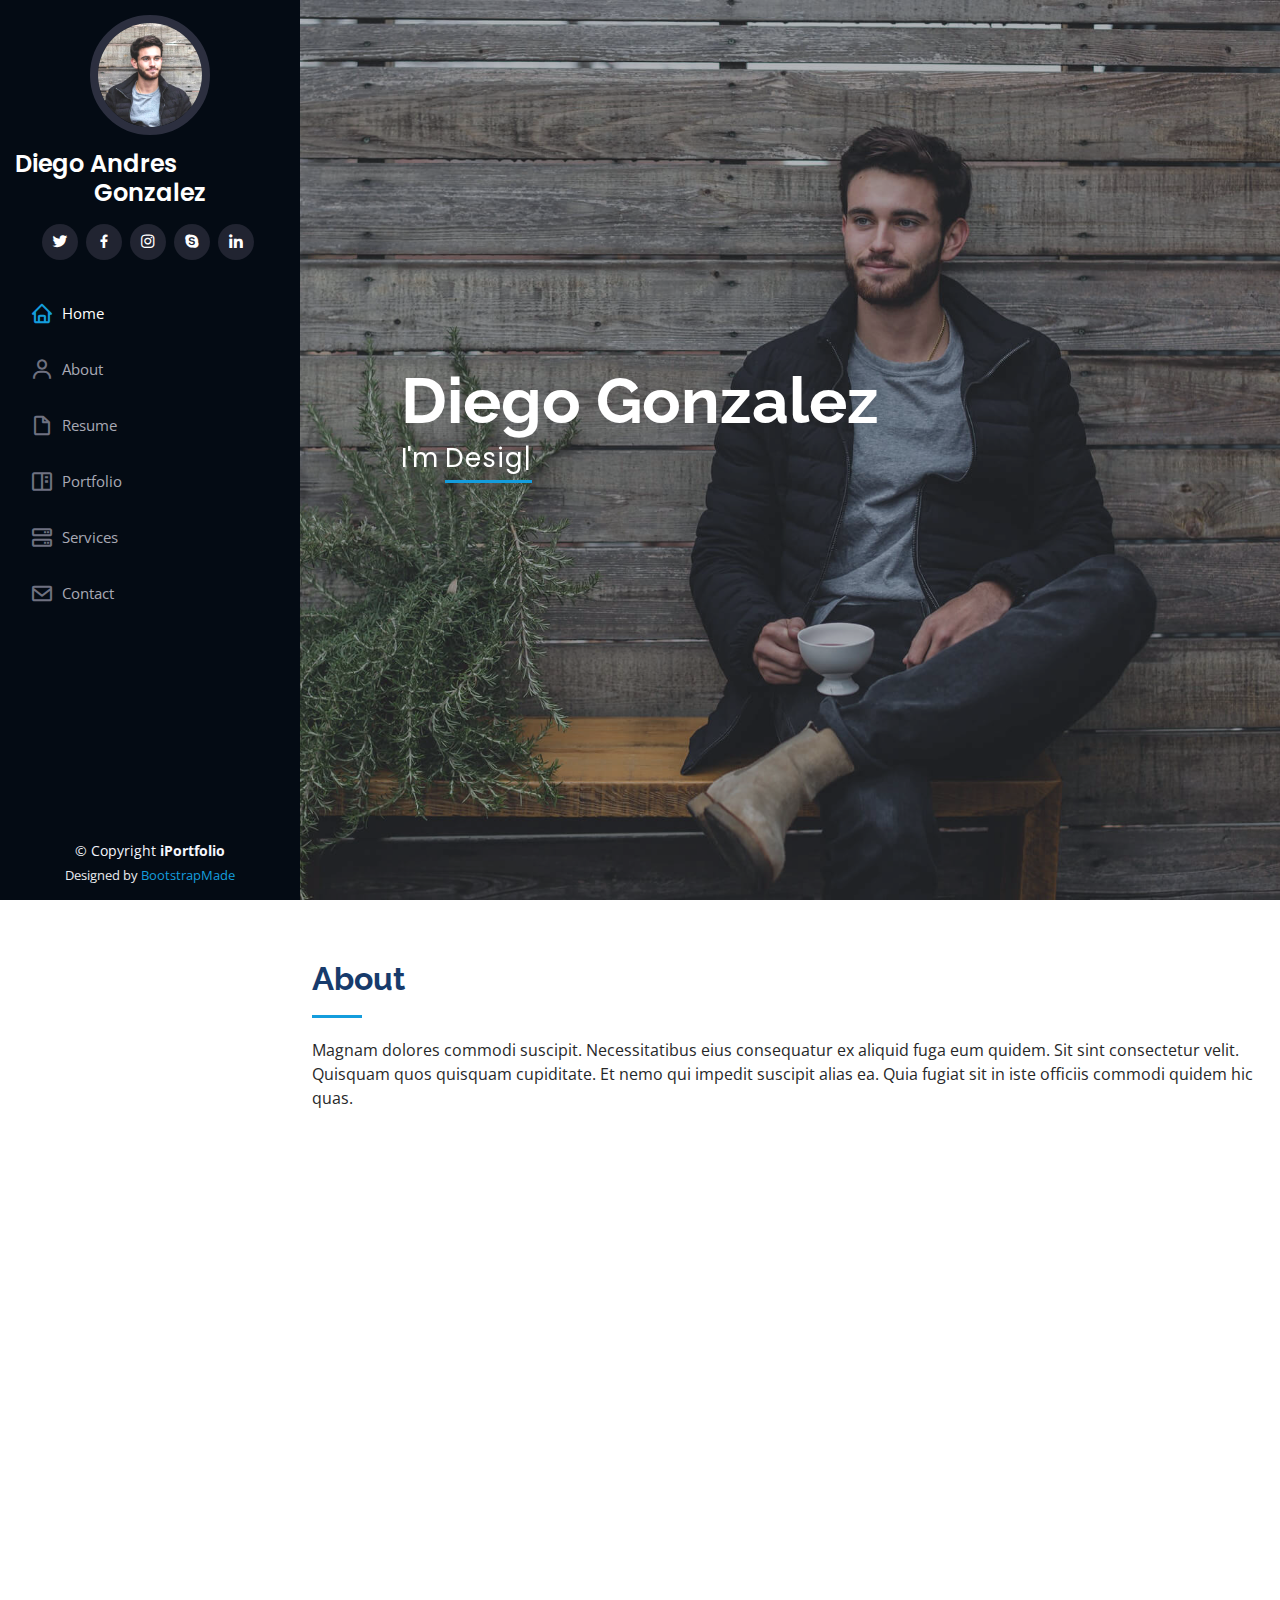
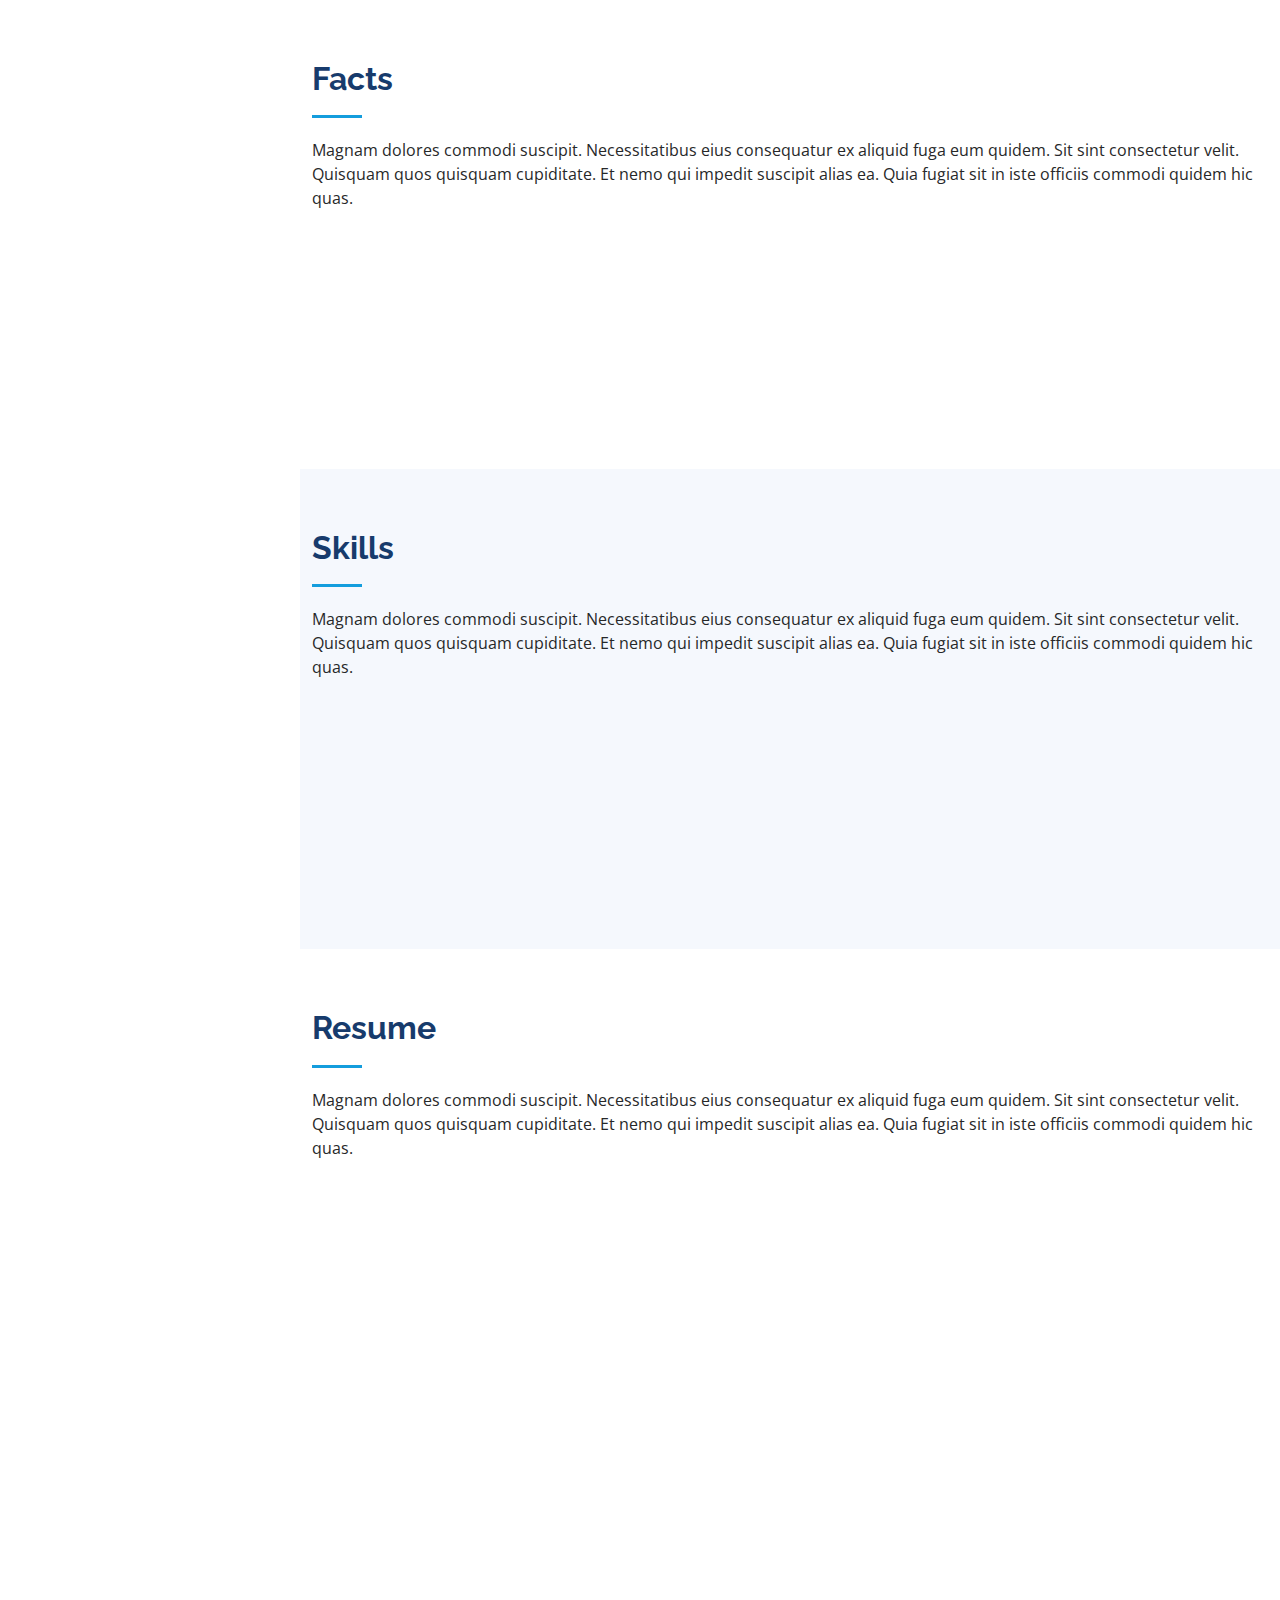
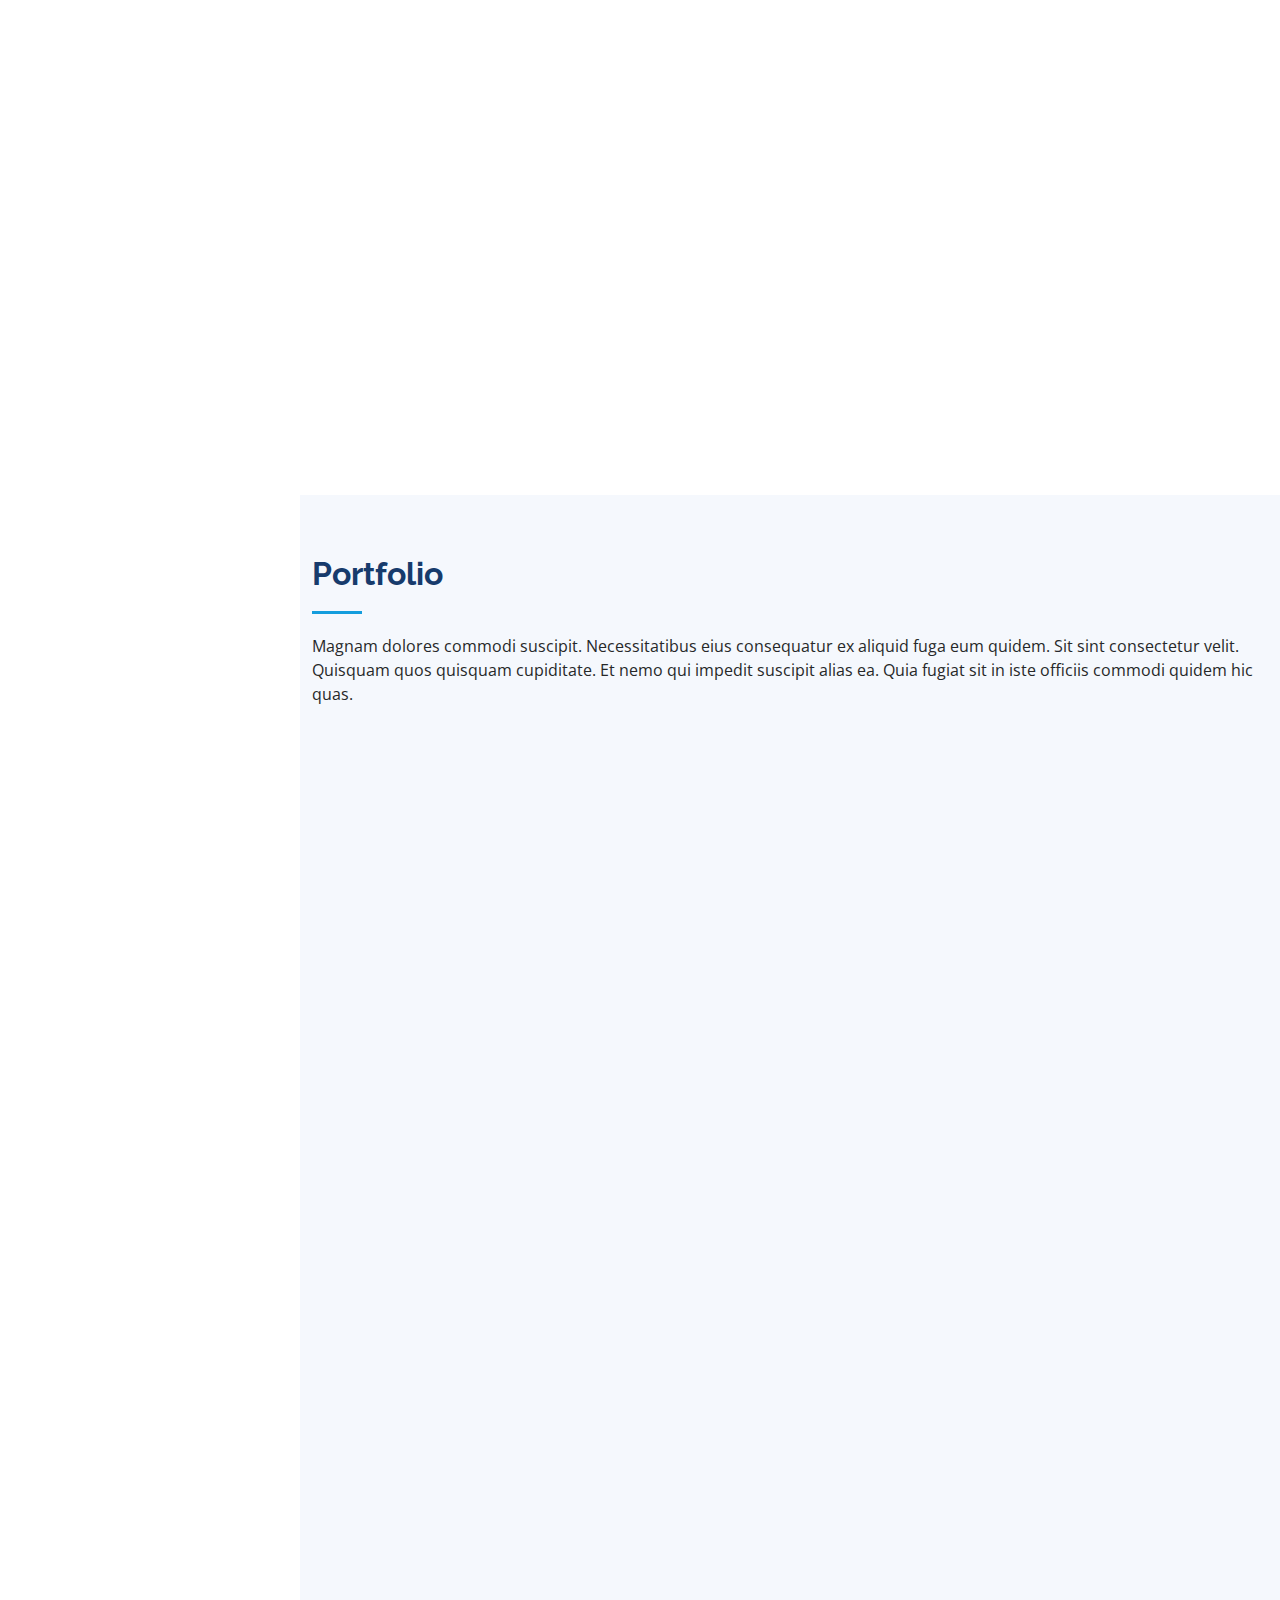
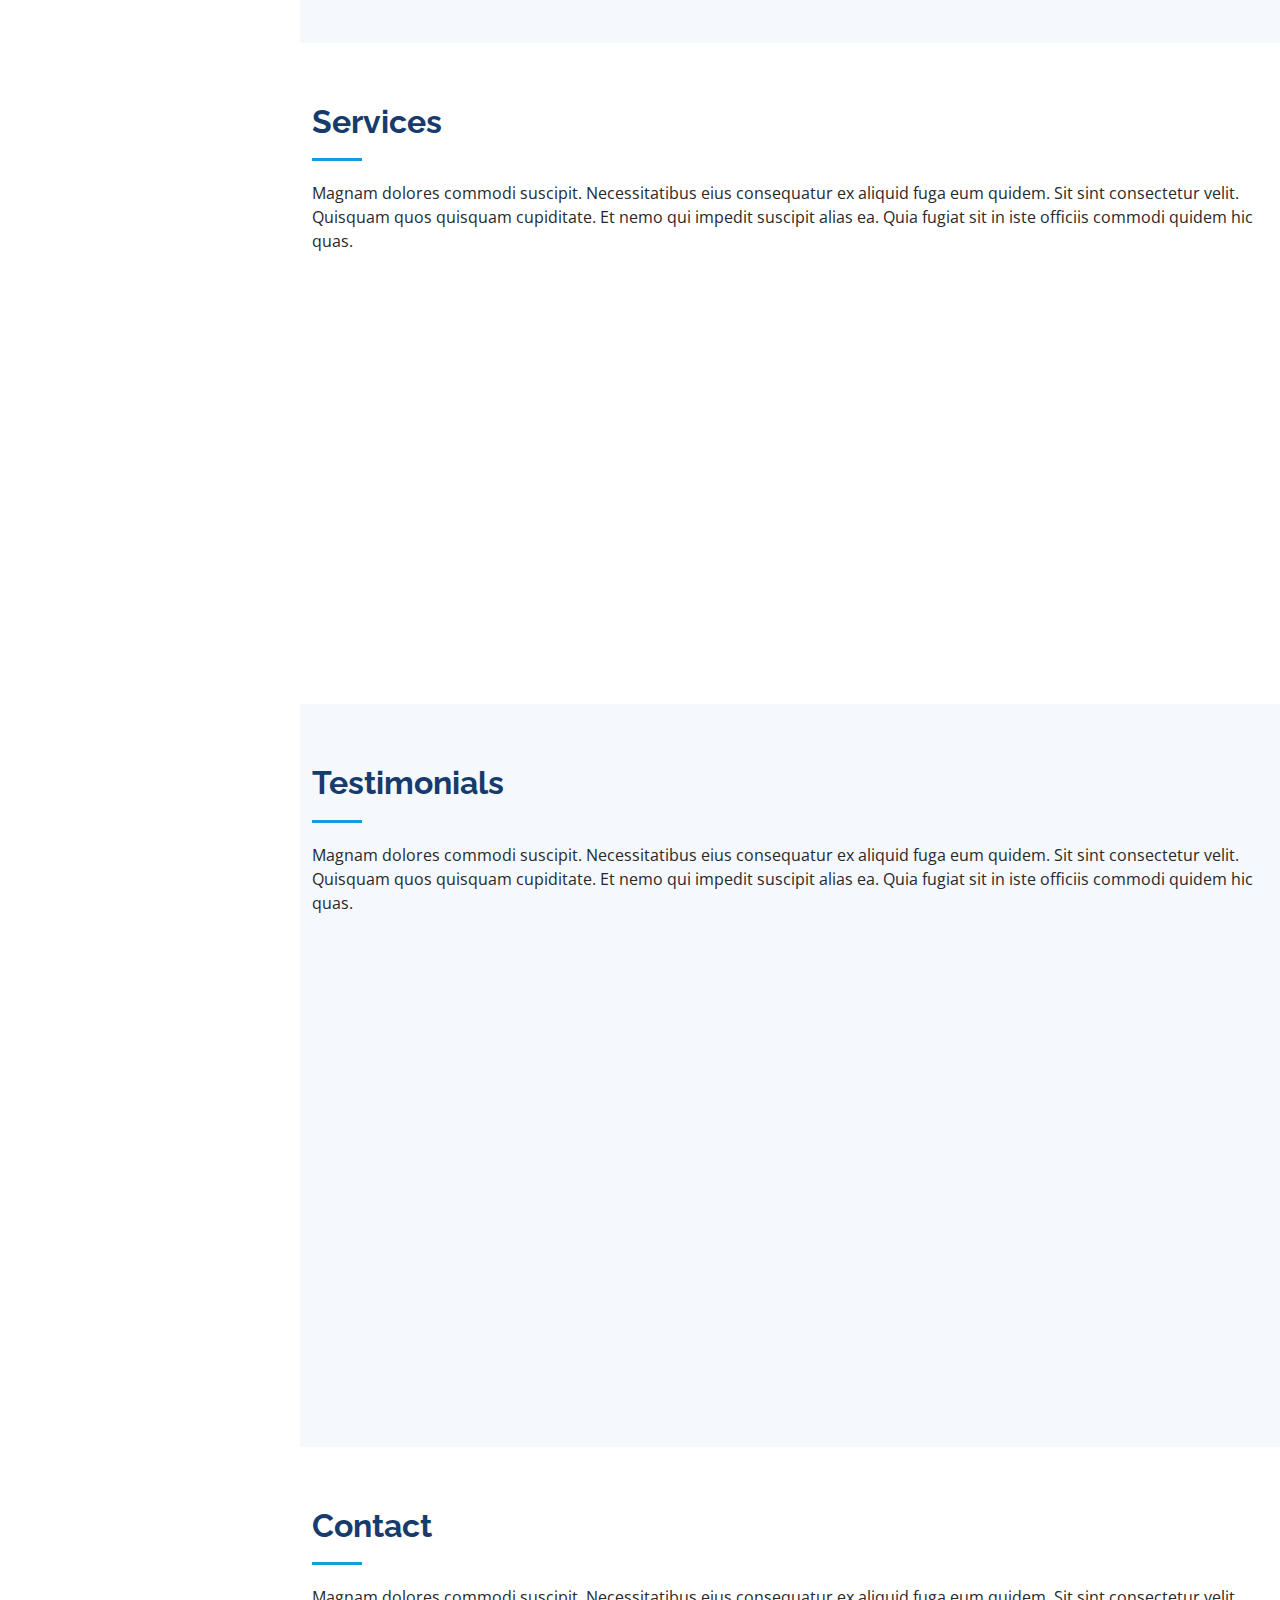
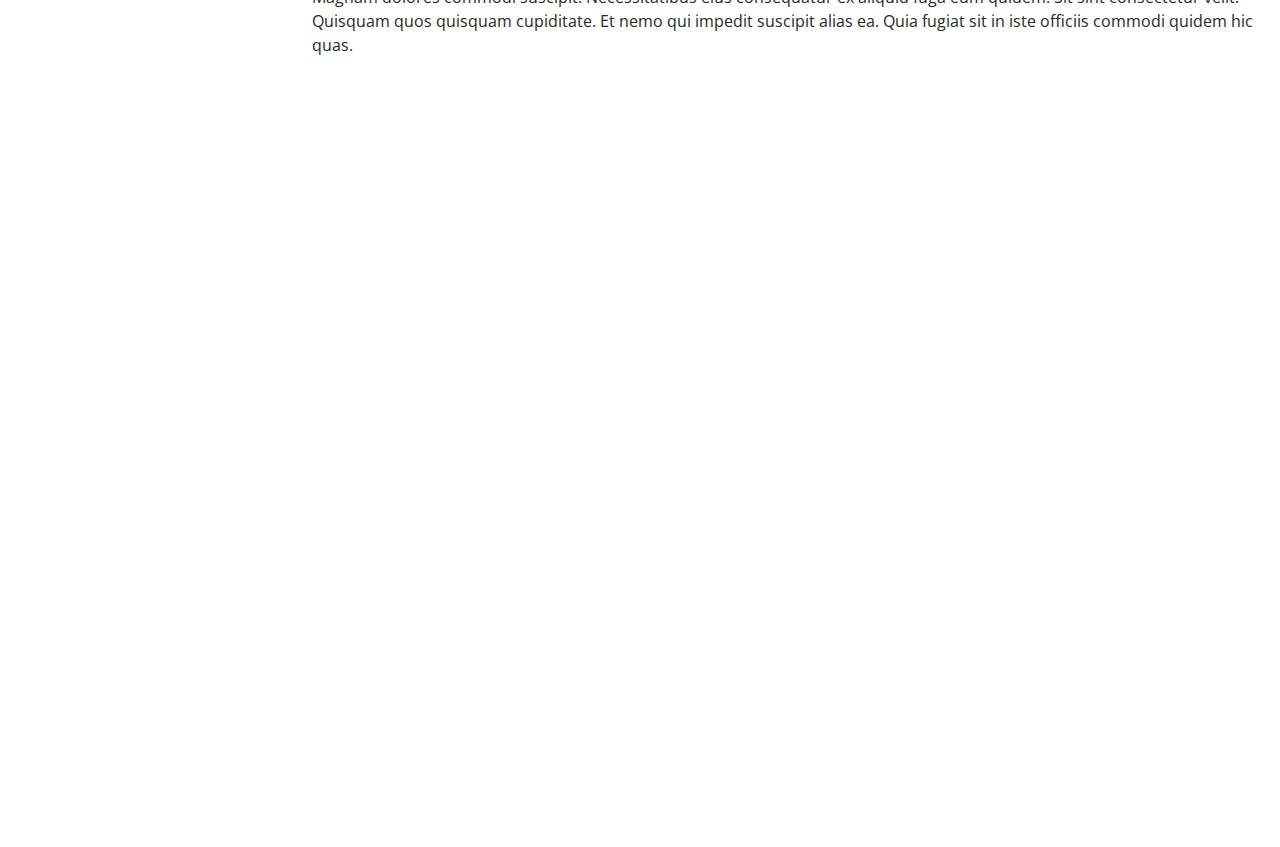
<file: index.html>
<!DOCTYPE html>
<html lang="en">

<head>
  <meta charset="utf-8">
  <meta content="width=device-width, initial-scale=1.0" name="viewport">

  <title>iPortfolio Bootstrap Template - Index</title>
  <meta content="" name="description">
  <meta content="" name="keywords">

  <!-- Favicons -->
  <link href="assets/img/favicon.png" rel="icon">
  <link href="assets/img/apple-touch-icon.png" rel="apple-touch-icon">

  <!-- Google Fonts -->
  <link href="https://fonts.googleapis.com/css?family=Open+Sans:300,300i,400,400i,600,600i,700,700i|Raleway:300,300i,400,400i,500,500i,600,600i,700,700i|Poppins:300,300i,400,400i,500,500i,600,600i,700,700i" rel="stylesheet">

  <!-- Vendor CSS Files -->
  <link href="assets/vendor/aos/aos.css" rel="stylesheet">
  <link href="assets/vendor/bootstrap/css/bootstrap.min.css" rel="stylesheet">
  <link href="assets/vendor/bootstrap-icons/bootstrap-icons.css" rel="stylesheet">
  <link href="assets/vendor/boxicons/css/boxicons.min.css" rel="stylesheet">
  <link href="assets/vendor/glightbox/css/glightbox.min.css" rel="stylesheet">
  <link href="assets/vendor/swiper/swiper-bundle.min.css" rel="stylesheet">

  <!-- Template Main CSS File -->
  <link href="assets/css/style.css" rel="stylesheet">

  <!-- =======================================================
  * Template Name: iPortfolio - v3.10.0
  * Template URL: https://bootstrapmade.com/iportfolio-bootstrap-portfolio-websites-template/
  * Author: BootstrapMade.com
  * License: https://bootstrapmade.com/license/
  ======================================================== -->
</head>

<body>

  <!-- ======= Mobile nav toggle button ======= -->
  <i class="bi bi-list mobile-nav-toggle d-xl-none"></i>

  <!-- ======= Header ======= -->
  <header id="header">
    <div class="d-flex flex-column">

      <div class="profile">
        <img src="assets/img/profile-img.jpg" alt="" class="img-fluid rounded-circle">
        <h1 class="text-light"><a href="index.html">Diego Andres Gonzalez</a></h1>
        <div class="social-links mt-3 text-center">
          <a href="#" class="twitter"><i class="bx bxl-twitter"></i></a>
          <a href="#" class="facebook"><i class="bx bxl-facebook"></i></a>
          <a href="#" class="instagram"><i class="bx bxl-instagram"></i></a>
          <a href="#" class="google-plus"><i class="bx bxl-skype"></i></a>
          <a href="#" class="linkedin"><i class="bx bxl-linkedin"></i></a>
        </div>
      </div>

      <nav id="navbar" class="nav-menu navbar">
        <ul>
          <li><a href="#hero" class="nav-link scrollto active"><i class="bx bx-home"></i> <span>Home</span></a></li>
          <li><a href="#about" class="nav-link scrollto"><i class="bx bx-user"></i> <span>About</span></a></li>
          <li><a href="#resume" class="nav-link scrollto"><i class="bx bx-file-blank"></i> <span>Resume</span></a></li>
          <li><a href="#portfolio" class="nav-link scrollto"><i class="bx bx-book-content"></i> <span>Portfolio</span></a></li>
          <li><a href="#services" class="nav-link scrollto"><i class="bx bx-server"></i> <span>Services</span></a></li>
          <li><a href="#contact" class="nav-link scrollto"><i class="bx bx-envelope"></i> <span>Contact</span></a></li>
        </ul>
      </nav><!-- .nav-menu -->
    </div>
  </header><!-- End Header -->

  <!-- ======= Hero Section ======= -->
  <section id="hero" class="d-flex flex-column justify-content-center align-items-center">
    <div class="hero-container" data-aos="fade-in">
      <h1>Diego Gonzalez</h1>
      <p>I'm <span class="typed" data-typed-items="Designer, Developer, Freelancer, Photographer"></span></p>
    </div>
  </section><!-- End Hero -->

  <main id="main">

    <!-- ======= About Section ======= -->
    <section id="about" class="about">
      <div class="container">

        <div class="section-title">
          <h2>About</h2>
          <p>Magnam dolores commodi suscipit. Necessitatibus eius consequatur ex aliquid fuga eum quidem. Sit sint consectetur velit. Quisquam quos quisquam cupiditate. Et nemo qui impedit suscipit alias ea. Quia fugiat sit in iste officiis commodi quidem hic quas.</p>
        </div>

        <div class="row">
          <div class="col-lg-4" data-aos="fade-right">
            <img src="assets/img/profile-img.jpg" class="img-fluid" alt="">
          </div>
          <div class="col-lg-8 pt-4 pt-lg-0 content" data-aos="fade-left">
            <h3>UI/UX Designer &amp; Web Developer.</h3>
            <p class="fst-italic">
              Lorem ipsum dolor sit amet, consectetur adipiscing elit, sed do eiusmod tempor incididunt ut labore et dolore
              magna aliqua.
            </p>
            <div class="row">
              <div class="col-lg-6">
                <ul>
                  <li><i class="bi bi-chevron-right"></i> <strong>Birthday:</strong> <span>1 May 1995</span></li>
                  <li><i class="bi bi-chevron-right"></i> <strong>Website:</strong> <span>www.example.com</span></li>
                  <li><i class="bi bi-chevron-right"></i> <strong>Phone:</strong> <span>+123 456 7890</span></li>
                  <li><i class="bi bi-chevron-right"></i> <strong>City:</strong> <span>New York, USA</span></li>
                </ul>
              </div>
              <div class="col-lg-6">
                <ul>
                  <li><i class="bi bi-chevron-right"></i> <strong>Age:</strong> <span>30</span></li>
                  <li><i class="bi bi-chevron-right"></i> <strong>Degree:</strong> <span>Master</span></li>
                  <li><i class="bi bi-chevron-right"></i> <strong>PhEmailone:</strong> <span>email@example.com</span></li>
                  <li><i class="bi bi-chevron-right"></i> <strong>Freelance:</strong> <span>Available</span></li>
                </ul>
              </div>
            </div>
            <p>
              Officiis eligendi itaque labore et dolorum mollitia officiis optio vero. Quisquam sunt adipisci omnis et ut. Nulla accusantium dolor incidunt officia tempore. Et eius omnis.
              Cupiditate ut dicta maxime officiis quidem quia. Sed et consectetur qui quia repellendus itaque neque. Aliquid amet quidem ut quaerat cupiditate. Ab et eum qui repellendus omnis culpa magni laudantium dolores.
            </p>
          </div>
        </div>

      </div>
    </section><!-- End About Section -->

    <!-- ======= Facts Section ======= -->
    <section id="facts" class="facts">
      <div class="container">

        <div class="section-title">
          <h2>Facts</h2>
          <p>Magnam dolores commodi suscipit. Necessitatibus eius consequatur ex aliquid fuga eum quidem. Sit sint consectetur velit. Quisquam quos quisquam cupiditate. Et nemo qui impedit suscipit alias ea. Quia fugiat sit in iste officiis commodi quidem hic quas.</p>
        </div>

        <div class="row no-gutters">

          <div class="col-lg-3 col-md-6 d-md-flex align-items-md-stretch" data-aos="fade-up">
            <div class="count-box">
              <i class="bi bi-emoji-smile"></i>
              <span data-purecounter-start="0" data-purecounter-end="232" data-purecounter-duration="1" class="purecounter"></span>
              <p><strong>Happy Clients</strong> consequuntur quae</p>
            </div>
          </div>

          <div class="col-lg-3 col-md-6 d-md-flex align-items-md-stretch" data-aos="fade-up" data-aos-delay="100">
            <div class="count-box">
              <i class="bi bi-journal-richtext"></i>
              <span data-purecounter-start="0" data-purecounter-end="521" data-purecounter-duration="1" class="purecounter"></span>
              <p><strong>Projects</strong> adipisci atque cum quia aut</p>
            </div>
          </div>

          <div class="col-lg-3 col-md-6 d-md-flex align-items-md-stretch" data-aos="fade-up" data-aos-delay="200">
            <div class="count-box">
              <i class="bi bi-headset"></i>
              <span data-purecounter-start="0" data-purecounter-end="1453" data-purecounter-duration="1" class="purecounter"></span>
              <p><strong>Hours Of Support</strong> aut commodi quaerat</p>
            </div>
          </div>

          <div class="col-lg-3 col-md-6 d-md-flex align-items-md-stretch" data-aos="fade-up" data-aos-delay="300">
            <div class="count-box">
              <i class="bi bi-people"></i>
              <span data-purecounter-start="0" data-purecounter-end="32" data-purecounter-duration="1" class="purecounter"></span>
              <p><strong>Hard Workers</strong> rerum asperiores dolor</p>
            </div>
          </div>

        </div>

      </div>
    </section><!-- End Facts Section -->

    <!-- ======= Skills Section ======= -->
    <section id="skills" class="skills section-bg">
      <div class="container">

        <div class="section-title">
          <h2>Skills</h2>
          <p>Magnam dolores commodi suscipit. Necessitatibus eius consequatur ex aliquid fuga eum quidem. Sit sint consectetur velit. Quisquam quos quisquam cupiditate. Et nemo qui impedit suscipit alias ea. Quia fugiat sit in iste officiis commodi quidem hic quas.</p>
        </div>

        <div class="row skills-content">

          <div class="col-lg-6" data-aos="fade-up">

            <div class="progress">
              <span class="skill">HTML <i class="val">100%</i></span>
              <div class="progress-bar-wrap">
                <div class="progress-bar" role="progressbar" aria-valuenow="100" aria-valuemin="0" aria-valuemax="100"></div>
              </div>
            </div>

            <div class="progress">
              <span class="skill">CSS <i class="val">90%</i></span>
              <div class="progress-bar-wrap">
                <div class="progress-bar" role="progressbar" aria-valuenow="90" aria-valuemin="0" aria-valuemax="100"></div>
              </div>
            </div>

            <div class="progress">
              <span class="skill">JavaScript <i class="val">75%</i></span>
              <div class="progress-bar-wrap">
                <div class="progress-bar" role="progressbar" aria-valuenow="75" aria-valuemin="0" aria-valuemax="100"></div>
              </div>
            </div>

          </div>

          <div class="col-lg-6" data-aos="fade-up" data-aos-delay="100">

            <div class="progress">
              <span class="skill">PHP <i class="val">80%</i></span>
              <div class="progress-bar-wrap">
                <div class="progress-bar" role="progressbar" aria-valuenow="80" aria-valuemin="0" aria-valuemax="100"></div>
              </div>
            </div>

            <div class="progress">
              <span class="skill">WordPress/CMS <i class="val">90%</i></span>
              <div class="progress-bar-wrap">
                <div class="progress-bar" role="progressbar" aria-valuenow="90" aria-valuemin="0" aria-valuemax="100"></div>
              </div>
            </div>

            <div class="progress">
              <span class="skill">Photoshop <i class="val">55%</i></span>
              <div class="progress-bar-wrap">
                <div class="progress-bar" role="progressbar" aria-valuenow="55" aria-valuemin="0" aria-valuemax="100"></div>
              </div>
            </div>

          </div>

        </div>

      </div>
    </section><!-- End Skills Section -->

    <!-- ======= Resume Section ======= -->
    <section id="resume" class="resume">
      <div class="container">

        <div class="section-title">
          <h2>Resume</h2>
          <p>Magnam dolores commodi suscipit. Necessitatibus eius consequatur ex aliquid fuga eum quidem. Sit sint consectetur velit. Quisquam quos quisquam cupiditate. Et nemo qui impedit suscipit alias ea. Quia fugiat sit in iste officiis commodi quidem hic quas.</p>
        </div>

        <div class="row">
          <div class="col-lg-6" data-aos="fade-up">
            <h3 class="resume-title">Sumary</h3>
            <div class="resume-item pb-0">
              <h4>Alex Smith</h4>
              <p><em>Innovative and deadline-driven Graphic Designer with 3+ years of experience designing and developing user-centered digital/print marketing material from initial concept to final, polished deliverable.</em></p>
              <ul>
                <li>Portland par 127,Orlando, FL</li>
                <li>(123) 456-7891</li>
                <li>alice.barkley@example.com</li>
              </ul>
            </div>

            <h3 class="resume-title">Education</h3>
            <div class="resume-item">
              <h4>Master of Fine Arts &amp; Graphic Design</h4>
              <h5>2015 - 2016</h5>
              <p><em>Rochester Institute of Technology, Rochester, NY</em></p>
              <p>Qui deserunt veniam. Et sed aliquam labore tempore sed quisquam iusto autem sit. Ea vero voluptatum qui ut dignissimos deleniti nerada porti sand markend</p>
            </div>
            <div class="resume-item">
              <h4>Bachelor of Fine Arts &amp; Graphic Design</h4>
              <h5>2010 - 2014</h5>
              <p><em>Rochester Institute of Technology, Rochester, NY</em></p>
              <p>Quia nobis sequi est occaecati aut. Repudiandae et iusto quae reiciendis et quis Eius vel ratione eius unde vitae rerum voluptates asperiores voluptatem Earum molestiae consequatur neque etlon sader mart dila</p>
            </div>
          </div>
          <div class="col-lg-6" data-aos="fade-up" data-aos-delay="100">
            <h3 class="resume-title">Professional Experience</h3>
            <div class="resume-item">
              <h4>Senior graphic design specialist</h4>
              <h5>2019 - Present</h5>
              <p><em>Experion, New York, NY </em></p>
              <ul>
                <li>Lead in the design, development, and implementation of the graphic, layout, and production communication materials</li>
                <li>Delegate tasks to the 7 members of the design team and provide counsel on all aspects of the project. </li>
                <li>Supervise the assessment of all graphic materials in order to ensure quality and accuracy of the design</li>
                <li>Oversee the efficient use of production project budgets ranging from $2,000 - $25,000</li>
              </ul>
            </div>
            <div class="resume-item">
              <h4>Graphic design specialist</h4>
              <h5>2017 - 2018</h5>
              <p><em>Stepping Stone Advertising, New York, NY</em></p>
              <ul>
                <li>Developed numerous marketing programs (logos, brochures,infographics, presentations, and advertisements).</li>
                <li>Managed up to 5 projects or tasks at a given time while under pressure</li>
                <li>Recommended and consulted with clients on the most appropriate graphic design</li>
                <li>Created 4+ design presentations and proposals a month for clients and account managers</li>
              </ul>
            </div>
          </div>
        </div>

      </div>
    </section><!-- End Resume Section -->

    <!-- ======= Portfolio Section ======= -->
    <section id="portfolio" class="portfolio section-bg">
      <div class="container">

        <div class="section-title">
          <h2>Portfolio</h2>
          <p>Magnam dolores commodi suscipit. Necessitatibus eius consequatur ex aliquid fuga eum quidem. Sit sint consectetur velit. Quisquam quos quisquam cupiditate. Et nemo qui impedit suscipit alias ea. Quia fugiat sit in iste officiis commodi quidem hic quas.</p>
        </div>

        <div class="row" data-aos="fade-up">
          <div class="col-lg-12 d-flex justify-content-center">
            <ul id="portfolio-flters">
              <li data-filter="*" class="filter-active">All</li>
              <li data-filter=".filter-app">App</li>
              <li data-filter=".filter-card">Card</li>
              <li data-filter=".filter-web">Web</li>
            </ul>
          </div>
        </div>

        <div class="row portfolio-container" data-aos="fade-up" data-aos-delay="100">

          <div class="col-lg-4 col-md-6 portfolio-item filter-app">
            <div class="portfolio-wrap">
              <img src="assets/img/portfolio/portfolio-1.jpg" class="img-fluid" alt="">
              <div class="portfolio-links">
                <a href="assets/img/portfolio/portfolio-1.jpg" data-gallery="portfolioGallery" class="portfolio-lightbox" title="App 1"><i class="bx bx-plus"></i></a>
                <a href="portfolio-details.html" title="More Details"><i class="bx bx-link"></i></a>
              </div>
            </div>
          </div>

          <div class="col-lg-4 col-md-6 portfolio-item filter-web">
            <div class="portfolio-wrap">
              <img src="assets/img/portfolio/portfolio-2.jpg" class="img-fluid" alt="">
              <div class="portfolio-links">
                <a href="assets/img/portfolio/portfolio-2.jpg" data-gallery="portfolioGallery" class="portfolio-lightbox" title="Web 3"><i class="bx bx-plus"></i></a>
                <a href="portfolio-details.html" title="More Details"><i class="bx bx-link"></i></a>
              </div>
            </div>
          </div>

          <div class="col-lg-4 col-md-6 portfolio-item filter-app">
            <div class="portfolio-wrap">
              <img src="assets/img/portfolio/portfolio-3.jpg" class="img-fluid" alt="">
              <div class="portfolio-links">
                <a href="assets/img/portfolio/portfolio-3.jpg" data-gallery="portfolioGallery" class="portfolio-lightbox" title="App 2"><i class="bx bx-plus"></i></a>
                <a href="portfolio-details.html" title="More Details"><i class="bx bx-link"></i></a>
              </div>
            </div>
          </div>

          <div class="col-lg-4 col-md-6 portfolio-item filter-card">
            <div class="portfolio-wrap">
              <img src="assets/img/portfolio/portfolio-4.jpg" class="img-fluid" alt="">
              <div class="portfolio-links">
                <a href="assets/img/portfolio/portfolio-4.jpg" data-gallery="portfolioGallery" class="portfolio-lightbox" title="Card 2"><i class="bx bx-plus"></i></a>
                <a href="portfolio-details.html" title="More Details"><i class="bx bx-link"></i></a>
              </div>
            </div>
          </div>

          <div class="col-lg-4 col-md-6 portfolio-item filter-web">
            <div class="portfolio-wrap">
              <img src="assets/img/portfolio/portfolio-5.jpg" class="img-fluid" alt="">
              <div class="portfolio-links">
                <a href="assets/img/portfolio/portfolio-5.jpg" data-gallery="portfolioGallery" class="portfolio-lightbox" title="Web 2"><i class="bx bx-plus"></i></a>
                <a href="portfolio-details.html" title="More Details"><i class="bx bx-link"></i></a>
              </div>
            </div>
          </div>

          <div class="col-lg-4 col-md-6 portfolio-item filter-app">
            <div class="portfolio-wrap">
              <img src="assets/img/portfolio/portfolio-6.jpg" class="img-fluid" alt="">
              <div class="portfolio-links">
                <a href="assets/img/portfolio/portfolio-6.jpg" data-gallery="portfolioGallery" class="portfolio-lightbox" title="App 3"><i class="bx bx-plus"></i></a>
                <a href="portfolio-details.html" title="More Details"><i class="bx bx-link"></i></a>
              </div>
            </div>
          </div>

          <div class="col-lg-4 col-md-6 portfolio-item filter-card">
            <div class="portfolio-wrap">
              <img src="assets/img/portfolio/portfolio-7.jpg" class="img-fluid" alt="">
              <div class="portfolio-links">
                <a href="assets/img/portfolio/portfolio-7.jpg" data-gallery="portfolioGallery" class="portfolio-lightbox" title="Card 1"><i class="bx bx-plus"></i></a>
                <a href="portfolio-details.html" title="More Details"><i class="bx bx-link"></i></a>
              </div>
            </div>
          </div>

          <div class="col-lg-4 col-md-6 portfolio-item filter-card">
            <div class="portfolio-wrap">
              <img src="assets/img/portfolio/portfolio-8.jpg" class="img-fluid" alt="">
              <div class="portfolio-links">
                <a href="assets/img/portfolio/portfolio-8.jpg" data-gallery="portfolioGallery" class="portfolio-lightbox" title="Card 3"><i class="bx bx-plus"></i></a>
                <a href="portfolio-details.html" title="More Details"><i class="bx bx-link"></i></a>
              </div>
            </div>
          </div>

          <div class="col-lg-4 col-md-6 portfolio-item filter-web">
            <div class="portfolio-wrap">
              <img src="assets/img/portfolio/portfolio-9.jpg" class="img-fluid" alt="">
              <div class="portfolio-links">
                <a href="assets/img/portfolio/portfolio-9.jpg" data-gallery="portfolioGallery" class="portfolio-lightbox" title="Web 3"><i class="bx bx-plus"></i></a>
                <a href="portfolio-details.html" title="More Details"><i class="bx bx-link"></i></a>
              </div>
            </div>
          </div>

        </div>

      </div>
    </section><!-- End Portfolio Section -->

    <!-- ======= Services Section ======= -->
    <section id="services" class="services">
      <div class="container">

        <div class="section-title">
          <h2>Services</h2>
          <p>Magnam dolores commodi suscipit. Necessitatibus eius consequatur ex aliquid fuga eum quidem. Sit sint consectetur velit. Quisquam quos quisquam cupiditate. Et nemo qui impedit suscipit alias ea. Quia fugiat sit in iste officiis commodi quidem hic quas.</p>
        </div>

        <div class="row">
          <div class="col-lg-4 col-md-6 icon-box" data-aos="fade-up">
            <div class="icon"><i class="bi bi-briefcase"></i></div>
            <h4 class="title"><a href="">Lorem Ipsum</a></h4>
            <p class="description">Voluptatum deleniti atque corrupti quos dolores et quas molestias excepturi sint occaecati cupiditate non provident</p>
          </div>
          <div class="col-lg-4 col-md-6 icon-box" data-aos="fade-up" data-aos-delay="100">
            <div class="icon"><i class="bi bi-card-checklist"></i></div>
            <h4 class="title"><a href="">Dolor Sitema</a></h4>
            <p class="description">Minim veniam, quis nostrud exercitation ullamco laboris nisi ut aliquip ex ea commodo consequat tarad limino ata</p>
          </div>
          <div class="col-lg-4 col-md-6 icon-box" data-aos="fade-up" data-aos-delay="200">
            <div class="icon"><i class="bi bi-bar-chart"></i></div>
            <h4 class="title"><a href="">Sed ut perspiciatis</a></h4>
            <p class="description">Duis aute irure dolor in reprehenderit in voluptate velit esse cillum dolore eu fugiat nulla pariatur</p>
          </div>
          <div class="col-lg-4 col-md-6 icon-box" data-aos="fade-up" data-aos-delay="300">
            <div class="icon"><i class="bi bi-binoculars"></i></div>
            <h4 class="title"><a href="">Magni Dolores</a></h4>
            <p class="description">Excepteur sint occaecat cupidatat non proident, sunt in culpa qui officia deserunt mollit anim id est laborum</p>
          </div>
          <div class="col-lg-4 col-md-6 icon-box" data-aos="fade-up" data-aos-delay="400">
            <div class="icon"><i class="bi bi-brightness-high"></i></div>
            <h4 class="title"><a href="">Nemo Enim</a></h4>
            <p class="description">At vero eos et accusamus et iusto odio dignissimos ducimus qui blanditiis praesentium voluptatum deleniti atque</p>
          </div>
          <div class="col-lg-4 col-md-6 icon-box" data-aos="fade-up" data-aos-delay="500">
            <div class="icon"><i class="bi bi-calendar4-week"></i></div>
            <h4 class="title"><a href="">Eiusmod Tempor</a></h4>
            <p class="description">Et harum quidem rerum facilis est et expedita distinctio. Nam libero tempore, cum soluta nobis est eligendi</p>
          </div>
        </div>

      </div>
    </section><!-- End Services Section -->

    <!-- ======= Testimonials Section ======= -->
    <section id="testimonials" class="testimonials section-bg">
      <div class="container">

        <div class="section-title">
          <h2>Testimonials</h2>
          <p>Magnam dolores commodi suscipit. Necessitatibus eius consequatur ex aliquid fuga eum quidem. Sit sint consectetur velit. Quisquam quos quisquam cupiditate. Et nemo qui impedit suscipit alias ea. Quia fugiat sit in iste officiis commodi quidem hic quas.</p>
        </div>

        <div class="testimonials-slider swiper" data-aos="fade-up" data-aos-delay="100">
          <div class="swiper-wrapper">

            <div class="swiper-slide">
              <div class="testimonial-item" data-aos="fade-up">
                <p>
                  <i class="bx bxs-quote-alt-left quote-icon-left"></i>
                  Proin iaculis purus consequat sem cure digni ssim donec porttitora entum suscipit rhoncus. Accusantium quam, ultricies eget id, aliquam eget nibh et. Maecen aliquam, risus at semper.
                  <i class="bx bxs-quote-alt-right quote-icon-right"></i>
                </p>
                <img src="assets/img/testimonials/testimonials-1.jpg" class="testimonial-img" alt="">
                <h3>Saul Goodman</h3>
                <h4>Ceo &amp; Founder</h4>
              </div>
            </div><!-- End testimonial item -->

            <div class="swiper-slide">
              <div class="testimonial-item" data-aos="fade-up" data-aos-delay="100">
                <p>
                  <i class="bx bxs-quote-alt-left quote-icon-left"></i>
                  Export tempor illum tamen malis malis eram quae irure esse labore quem cillum quid cillum eram malis quorum velit fore eram velit sunt aliqua noster fugiat irure amet legam anim culpa.
                  <i class="bx bxs-quote-alt-right quote-icon-right"></i>
                </p>
                <img src="assets/img/testimonials/testimonials-2.jpg" class="testimonial-img" alt="">
                <h3>Sara Wilsson</h3>
                <h4>Designer</h4>
              </div>
            </div><!-- End testimonial item -->

            <div class="swiper-slide">
              <div class="testimonial-item" data-aos="fade-up" data-aos-delay="200">
                <p>
                  <i class="bx bxs-quote-alt-left quote-icon-left"></i>
                  Enim nisi quem export duis labore cillum quae magna enim sint quorum nulla quem veniam duis minim tempor labore quem eram duis noster aute amet eram fore quis sint minim.
                  <i class="bx bxs-quote-alt-right quote-icon-right"></i>
                </p>
                <img src="assets/img/testimonials/testimonials-3.jpg" class="testimonial-img" alt="">
                <h3>Jena Karlis</h3>
                <h4>Store Owner</h4>
              </div>
            </div><!-- End testimonial item -->

            <div class="swiper-slide">
              <div class="testimonial-item" data-aos="fade-up" data-aos-delay="300">
                <p>
                  <i class="bx bxs-quote-alt-left quote-icon-left"></i>
                  Fugiat enim eram quae cillum dolore dolor amet nulla culpa multos export minim fugiat minim velit minim dolor enim duis veniam ipsum anim magna sunt elit fore quem dolore labore illum veniam.
                  <i class="bx bxs-quote-alt-right quote-icon-right"></i>
                </p>
                <img src="assets/img/testimonials/testimonials-4.jpg" class="testimonial-img" alt="">
                <h3>Matt Brandon</h3>
                <h4>Freelancer</h4>
              </div>
            </div><!-- End testimonial item -->

            <div class="swiper-slide">
              <div class="testimonial-item" data-aos="fade-up" data-aos-delay="400">
                <p>
                  <i class="bx bxs-quote-alt-left quote-icon-left"></i>
                  Quis quorum aliqua sint quem legam fore sunt eram irure aliqua veniam tempor noster veniam enim culpa labore duis sunt culpa nulla illum cillum fugiat legam esse veniam culpa fore nisi cillum quid.
                  <i class="bx bxs-quote-alt-right quote-icon-right"></i>
                </p>
                <img src="assets/img/testimonials/testimonials-5.jpg" class="testimonial-img" alt="">
                <h3>John Larson</h3>
                <h4>Entrepreneur</h4>
              </div>
            </div><!-- End testimonial item -->

          </div>
          <div class="swiper-pagination"></div>
        </div>

      </div>
    </section><!-- End Testimonials Section -->

    <!-- ======= Contact Section ======= -->
    <section id="contact" class="contact">
      <div class="container">

        <div class="section-title">
          <h2>Contact</h2>
          <p>Magnam dolores commodi suscipit. Necessitatibus eius consequatur ex aliquid fuga eum quidem. Sit sint consectetur velit. Quisquam quos quisquam cupiditate. Et nemo qui impedit suscipit alias ea. Quia fugiat sit in iste officiis commodi quidem hic quas.</p>
        </div>

        <div class="row" data-aos="fade-in">

          <div class="col-lg-5 d-flex align-items-stretch">
            <div class="info">
              <div class="address">
                <i class="bi bi-geo-alt"></i>
                <h4>Location:</h4>
                <p>A108 Adam Street, New York, NY 535022</p>
              </div>

              <div class="email">
                <i class="bi bi-envelope"></i>
                <h4>Email:</h4>
                <p>info@example.com</p>
              </div>

              <div class="phone">
                <i class="bi bi-phone"></i>
                <h4>Call:</h4>
                <p>+1 5589 55488 55s</p>
              </div>

              <iframe src="https://www.google.com/maps/embed?pb=!1m14!1m8!1m3!1d12097.433213460943!2d-74.0062269!3d40.7101282!3m2!1i1024!2i768!4f13.1!3m3!1m2!1s0x0%3A0xb89d1fe6bc499443!2sDowntown+Conference+Center!5e0!3m2!1smk!2sbg!4v1539943755621" frameborder="0" style="border:0; width: 100%; height: 290px;" allowfullscreen></iframe>
            </div>

          </div>

          <div class="col-lg-7 mt-5 mt-lg-0 d-flex align-items-stretch">
            <form action="forms/contact.php" method="post" role="form" class="php-email-form">
              <div class="row">
                <div class="form-group col-md-6">
                  <label for="name">Your Name</label>
                  <input type="text" name="name" class="form-control" id="name" required>
                </div>
                <div class="form-group col-md-6">
                  <label for="name">Your Email</label>
                  <input type="email" class="form-control" name="email" id="email" required>
                </div>
              </div>
              <div class="form-group">
                <label for="name">Subject</label>
                <input type="text" class="form-control" name="subject" id="subject" required>
              </div>
              <div class="form-group">
                <label for="name">Message</label>
                <textarea class="form-control" name="message" rows="10" required></textarea>
              </div>
              <div class="my-3">
                <div class="loading">Loading</div>
                <div class="error-message"></div>
                <div class="sent-message">Your message has been sent. Thank you!</div>
              </div>
              <div class="text-center"><button type="submit">Send Message</button></div>
            </form>
          </div>

        </div>

      </div>
    </section><!-- End Contact Section -->

  </main><!-- End #main -->

  <!-- ======= Footer ======= -->
  <footer id="footer">
    <div class="container">
      <div class="copyright">
        &copy; Copyright <strong><span>iPortfolio</span></strong>
      </div>
      <div class="credits">
        <!-- All the links in the footer should remain intact. -->
        <!-- You can delete the links only if you purchased the pro version. -->
        <!-- Licensing information: https://bootstrapmade.com/license/ -->
        <!-- Purchase the pro version with working PHP/AJAX contact form: https://bootstrapmade.com/iportfolio-bootstrap-portfolio-websites-template/ -->
        Designed by <a href="https://bootstrapmade.com/">BootstrapMade</a>
      </div>
    </div>
  </footer><!-- End  Footer -->

  <a href="#" class="back-to-top d-flex align-items-center justify-content-center"><i class="bi bi-arrow-up-short"></i></a>

  <!-- Vendor JS Files -->
  <script src="assets/vendor/purecounter/purecounter_vanilla.js"></script>
  <script src="assets/vendor/aos/aos.js"></script>
  <script src="assets/vendor/bootstrap/js/bootstrap.bundle.min.js"></script>
  <script src="assets/vendor/glightbox/js/glightbox.min.js"></script>
  <script src="assets/vendor/isotope-layout/isotope.pkgd.min.js"></script>
  <script src="assets/vendor/swiper/swiper-bundle.min.js"></script>
  <script src="assets/vendor/typed.js/typed.min.js"></script>
  <script src="assets/vendor/waypoints/noframework.waypoints.js"></script>
  <script src="assets/vendor/php-email-form/validate.js"></script>

  <!-- Template Main JS File -->
  <script src="assets/js/main.js"></script>

</body>

</html>
</file>
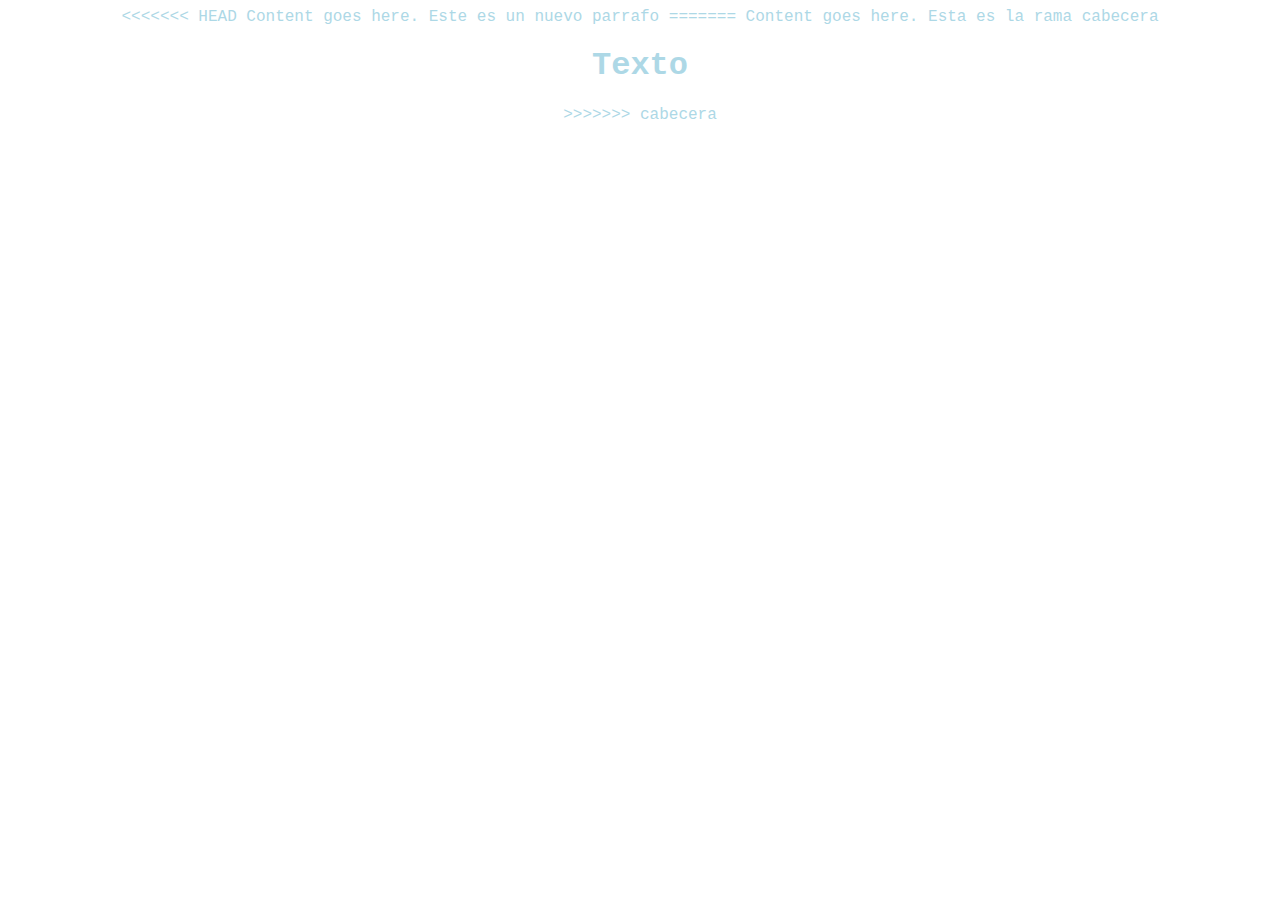
<file: blogpost.html>
<!doctype html>
<html>
<head>
<title>Curso de Github</title>
<link rel="stylesheet" href="css/styles.css"></link>
<meta name="description" content="Our first page">
<meta name="keywords" content="html tutorial template">
</head>
<body>
<<<<<<< HEAD
Content goes here.
Este es un nuevo parrafo
=======
Content goes here. Esta es la rama cabecera
<h1>Texto</h1>
>>>>>>> cabecera
</body>
</html>
</file>
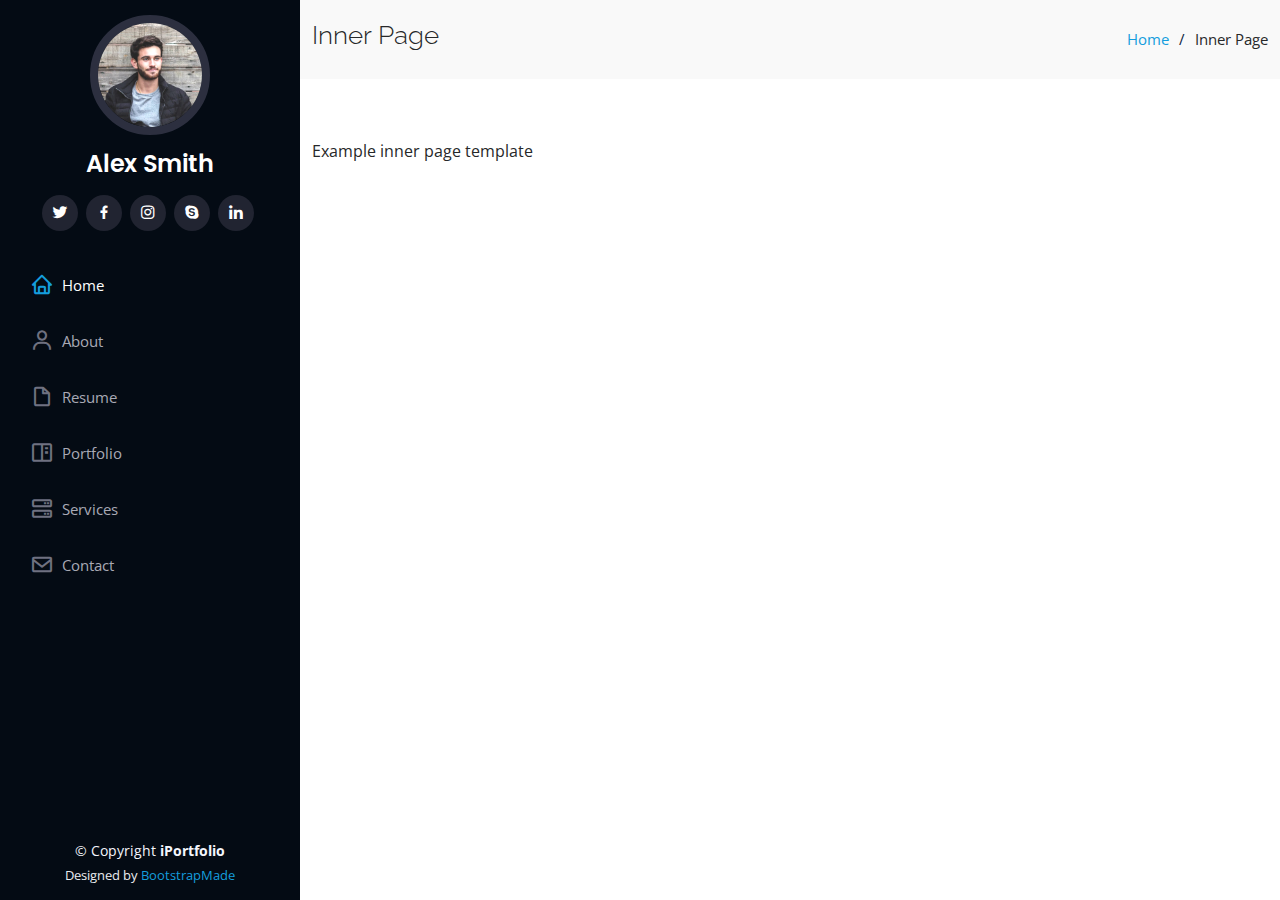
<file: inner-page.html>
<!DOCTYPE html>
<html lang="en">

<head>
  <meta charset="utf-8">
  <meta content="width=device-width, initial-scale=1.0" name="viewport">

  <title>Inner Page - iPortfolio Bootstrap Template</title>
  <meta content="" name="description">
  <meta content="" name="keywords">

  <!-- Favicons -->
  <link href="assets/img/favicon.png" rel="icon">
  <link href="assets/img/apple-touch-icon.png" rel="apple-touch-icon">

  <!-- Google Fonts -->
  <link href="https://fonts.googleapis.com/css?family=Open+Sans:300,300i,400,400i,600,600i,700,700i|Raleway:300,300i,400,400i,500,500i,600,600i,700,700i|Poppins:300,300i,400,400i,500,500i,600,600i,700,700i" rel="stylesheet">

  <!-- Vendor CSS Files -->
  <link href="assets/vendor/aos/aos.css" rel="stylesheet">
  <link href="assets/vendor/bootstrap/css/bootstrap.min.css" rel="stylesheet">
  <link href="assets/vendor/bootstrap-icons/bootstrap-icons.css" rel="stylesheet">
  <link href="assets/vendor/boxicons/css/boxicons.min.css" rel="stylesheet">
  <link href="assets/vendor/glightbox/css/glightbox.min.css" rel="stylesheet">
  <link href="assets/vendor/swiper/swiper-bundle.min.css" rel="stylesheet">

  <!-- Template Main CSS File -->
  <link href="assets/css/style.css" rel="stylesheet">

  <!-- =======================================================
  * Template Name: iPortfolio - v3.10.0
  * Template URL: https://bootstrapmade.com/iportfolio-bootstrap-portfolio-websites-template/
  * Author: BootstrapMade.com
  * License: https://bootstrapmade.com/license/
  ======================================================== -->
</head>

<body>

  <!-- ======= Mobile nav toggle button ======= -->
  <i class="bi bi-list mobile-nav-toggle d-xl-none"></i>

  <!-- ======= Header ======= -->
  <header id="header">
    <div class="d-flex flex-column">

      <div class="profile">
        <img src="assets/img/profile-img.jpg" alt="" class="img-fluid rounded-circle">
        <h1 class="text-light"><a href="index.html">Alex Smith</a></h1>
        <div class="social-links mt-3 text-center">
          <a href="#" class="twitter"><i class="bx bxl-twitter"></i></a>
          <a href="#" class="facebook"><i class="bx bxl-facebook"></i></a>
          <a href="#" class="instagram"><i class="bx bxl-instagram"></i></a>
          <a href="#" class="google-plus"><i class="bx bxl-skype"></i></a>
          <a href="#" class="linkedin"><i class="bx bxl-linkedin"></i></a>
        </div>
      </div>

      <nav id="navbar" class="nav-menu navbar">
        <ul>
          <li><a href="#hero" class="nav-link scrollto active"><i class="bx bx-home"></i> <span>Home</span></a></li>
          <li><a href="#about" class="nav-link scrollto"><i class="bx bx-user"></i> <span>About</span></a></li>
          <li><a href="#resume" class="nav-link scrollto"><i class="bx bx-file-blank"></i> <span>Resume</span></a></li>
          <li><a href="#portfolio" class="nav-link scrollto"><i class="bx bx-book-content"></i> <span>Portfolio</span></a></li>
          <li><a href="#services" class="nav-link scrollto"><i class="bx bx-server"></i> <span>Services</span></a></li>
          <li><a href="#contact" class="nav-link scrollto"><i class="bx bx-envelope"></i> <span>Contact</span></a></li>
        </ul>
      </nav><!-- .nav-menu -->
    </div>
  </header><!-- End Header -->

  <main id="main">

    <!-- ======= Breadcrumbs ======= -->
    <section class="breadcrumbs">
      <div class="container">

        <div class="d-flex justify-content-between align-items-center">
          <h2>Inner Page</h2>
          <ol>
            <li><a href="index.html">Home</a></li>
            <li>Inner Page</li>
          </ol>
        </div>

      </div>
    </section><!-- End Breadcrumbs -->

    <section class="inner-page">
      <div class="container">
        <p>
          Example inner page template
        </p>
      </div>
    </section>

  </main><!-- End #main -->

  <!-- ======= Footer ======= -->
  <footer id="footer">
    <div class="container">
      <div class="copyright">
        &copy; Copyright <strong><span>iPortfolio</span></strong>
      </div>
      <div class="credits">
        <!-- All the links in the footer should remain intact. -->
        <!-- You can delete the links only if you purchased the pro version. -->
        <!-- Licensing information: https://bootstrapmade.com/license/ -->
        <!-- Purchase the pro version with working PHP/AJAX contact form: https://bootstrapmade.com/iportfolio-bootstrap-portfolio-websites-template/ -->
        Designed by <a href="https://bootstrapmade.com/">BootstrapMade</a>
      </div>
    </div>
  </footer><!-- End  Footer -->

  <a href="#" class="back-to-top d-flex align-items-center justify-content-center"><i class="bi bi-arrow-up-short"></i></a>

  <!-- Vendor JS Files -->
  <script src="assets/vendor/purecounter/purecounter_vanilla.js"></script>
  <script src="assets/vendor/aos/aos.js"></script>
  <script src="assets/vendor/bootstrap/js/bootstrap.bundle.min.js"></script>
  <script src="assets/vendor/glightbox/js/glightbox.min.js"></script>
  <script src="assets/vendor/isotope-layout/isotope.pkgd.min.js"></script>
  <script src="assets/vendor/swiper/swiper-bundle.min.js"></script>
  <script src="assets/vendor/typed.js/typed.min.js"></script>
  <script src="assets/vendor/waypoints/noframework.waypoints.js"></script>
  <script src="assets/vendor/php-email-form/validate.js"></script>

  <!-- Template Main JS File -->
  <script src="assets/js/main.js"></script>

</body>

</html>
</file>
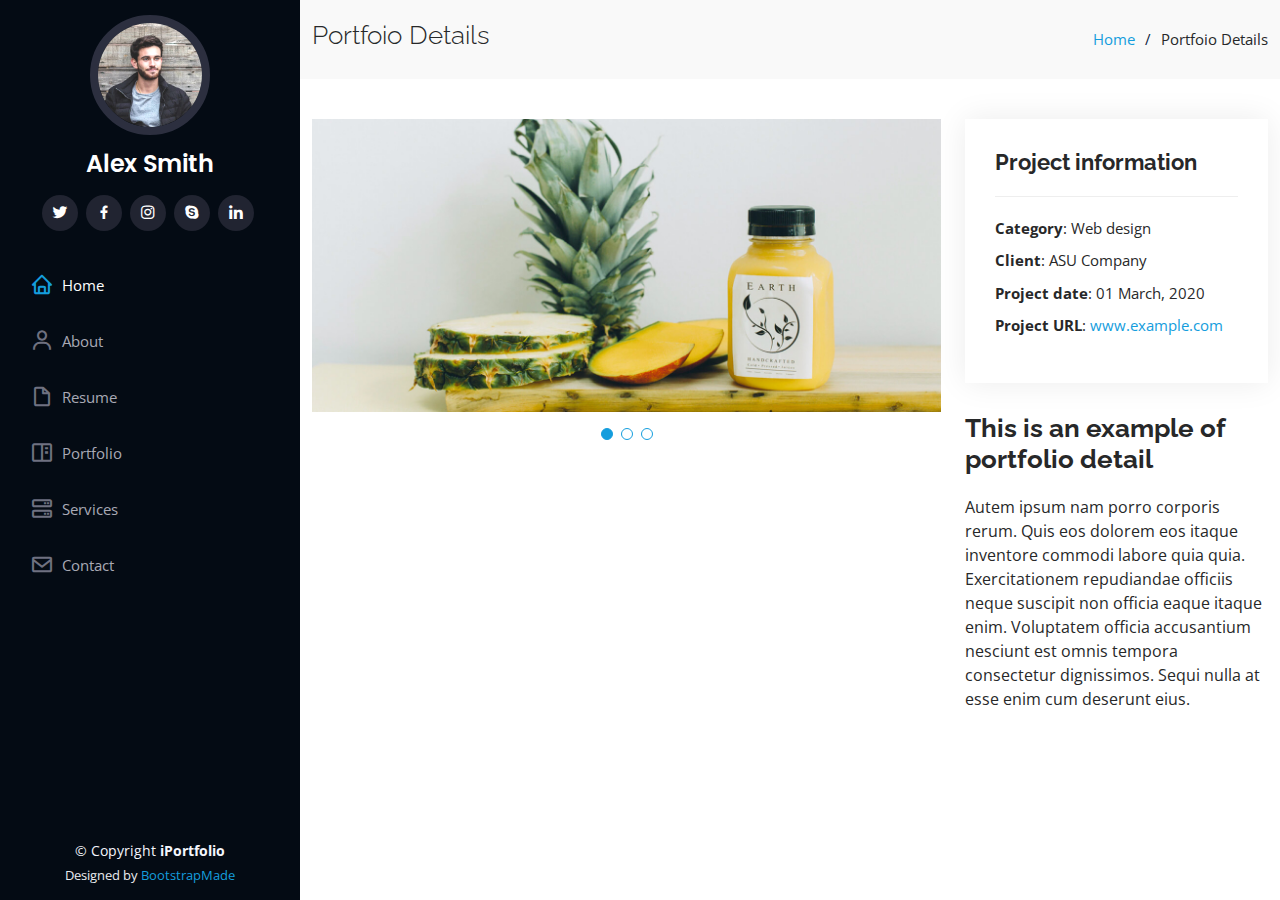
<file: portfolio-details.html>
<!DOCTYPE html>
<html lang="en">

<head>
  <meta charset="utf-8">
  <meta content="width=device-width, initial-scale=1.0" name="viewport">

  <title>Portfolio Details - iPortfolio Bootstrap Template</title>
  <meta content="" name="description">
  <meta content="" name="keywords">

  <!-- Favicons -->
  <link href="assets/img/favicon.png" rel="icon">
  <link href="assets/img/apple-touch-icon.png" rel="apple-touch-icon">

  <!-- Google Fonts -->
  <link href="https://fonts.googleapis.com/css?family=Open+Sans:300,300i,400,400i,600,600i,700,700i|Raleway:300,300i,400,400i,500,500i,600,600i,700,700i|Poppins:300,300i,400,400i,500,500i,600,600i,700,700i" rel="stylesheet">

  <!-- Vendor CSS Files -->
  <link href="assets/vendor/aos/aos.css" rel="stylesheet">
  <link href="assets/vendor/bootstrap/css/bootstrap.min.css" rel="stylesheet">
  <link href="assets/vendor/bootstrap-icons/bootstrap-icons.css" rel="stylesheet">
  <link href="assets/vendor/boxicons/css/boxicons.min.css" rel="stylesheet">
  <link href="assets/vendor/glightbox/css/glightbox.min.css" rel="stylesheet">
  <link href="assets/vendor/swiper/swiper-bundle.min.css" rel="stylesheet">

  <!-- Template Main CSS File -->
  <link href="assets/css/style.css" rel="stylesheet">

  <!-- =======================================================
  * Template Name: iPortfolio - v3.10.0
  * Template URL: https://bootstrapmade.com/iportfolio-bootstrap-portfolio-websites-template/
  * Author: BootstrapMade.com
  * License: https://bootstrapmade.com/license/
  ======================================================== -->
</head>

<body>

  <!-- ======= Mobile nav toggle button ======= -->
  <i class="bi bi-list mobile-nav-toggle d-xl-none"></i>

  <!-- ======= Header ======= -->
  <header id="header">
    <div class="d-flex flex-column">

      <div class="profile">
        <img src="assets/img/profile-img.jpg" alt="" class="img-fluid rounded-circle">
        <h1 class="text-light"><a href="index.html">Alex Smith</a></h1>
        <div class="social-links mt-3 text-center">
          <a href="#" class="twitter"><i class="bx bxl-twitter"></i></a>
          <a href="#" class="facebook"><i class="bx bxl-facebook"></i></a>
          <a href="#" class="instagram"><i class="bx bxl-instagram"></i></a>
          <a href="#" class="google-plus"><i class="bx bxl-skype"></i></a>
          <a href="#" class="linkedin"><i class="bx bxl-linkedin"></i></a>
        </div>
      </div>

      <nav id="navbar" class="nav-menu navbar">
        <ul>
          <li><a href="#hero" class="nav-link scrollto active"><i class="bx bx-home"></i> <span>Home</span></a></li>
          <li><a href="#about" class="nav-link scrollto"><i class="bx bx-user"></i> <span>About</span></a></li>
          <li><a href="#resume" class="nav-link scrollto"><i class="bx bx-file-blank"></i> <span>Resume</span></a></li>
          <li><a href="#portfolio" class="nav-link scrollto"><i class="bx bx-book-content"></i> <span>Portfolio</span></a></li>
          <li><a href="#services" class="nav-link scrollto"><i class="bx bx-server"></i> <span>Services</span></a></li>
          <li><a href="#contact" class="nav-link scrollto"><i class="bx bx-envelope"></i> <span>Contact</span></a></li>
        </ul>
      </nav><!-- .nav-menu -->
    </div>
  </header><!-- End Header -->

  <main id="main">

    <!-- ======= Breadcrumbs ======= -->
    <section id="breadcrumbs" class="breadcrumbs">
      <div class="container">

        <div class="d-flex justify-content-between align-items-center">
          <h2>Portfoio Details</h2>
          <ol>
            <li><a href="index.html">Home</a></li>
            <li>Portfoio Details</li>
          </ol>
        </div>

      </div>
    </section><!-- End Breadcrumbs -->

    <!-- ======= Portfolio Details Section ======= -->
    <section id="portfolio-details" class="portfolio-details">
      <div class="container">

        <div class="row gy-4">

          <div class="col-lg-8">
            <div class="portfolio-details-slider swiper">
              <div class="swiper-wrapper align-items-center">

                <div class="swiper-slide">
                  <img src="assets/img/portfolio/portfolio-details-1.jpg" alt="">
                </div>

                <div class="swiper-slide">
                  <img src="assets/img/portfolio/portfolio-details-2.jpg" alt="">
                </div>

                <div class="swiper-slide">
                  <img src="assets/img/portfolio/portfolio-details-3.jpg" alt="">
                </div>

              </div>
              <div class="swiper-pagination"></div>
            </div>
          </div>

          <div class="col-lg-4">
            <div class="portfolio-info">
              <h3>Project information</h3>
              <ul>
                <li><strong>Category</strong>: Web design</li>
                <li><strong>Client</strong>: ASU Company</li>
                <li><strong>Project date</strong>: 01 March, 2020</li>
                <li><strong>Project URL</strong>: <a href="#">www.example.com</a></li>
              </ul>
            </div>
            <div class="portfolio-description">
              <h2>This is an example of portfolio detail</h2>
              <p>
                Autem ipsum nam porro corporis rerum. Quis eos dolorem eos itaque inventore commodi labore quia quia. Exercitationem repudiandae officiis neque suscipit non officia eaque itaque enim. Voluptatem officia accusantium nesciunt est omnis tempora consectetur dignissimos. Sequi nulla at esse enim cum deserunt eius.
              </p>
            </div>
          </div>

        </div>

      </div>
    </section><!-- End Portfolio Details Section -->

  </main><!-- End #main -->

  <!-- ======= Footer ======= -->
  <footer id="footer">
    <div class="container">
      <div class="copyright">
        &copy; Copyright <strong><span>iPortfolio</span></strong>
      </div>
      <div class="credits">
        <!-- All the links in the footer should remain intact. -->
        <!-- You can delete the links only if you purchased the pro version. -->
        <!-- Licensing information: https://bootstrapmade.com/license/ -->
        <!-- Purchase the pro version with working PHP/AJAX contact form: https://bootstrapmade.com/iportfolio-bootstrap-portfolio-websites-template/ -->
        Designed by <a href="https://bootstrapmade.com/">BootstrapMade</a>
      </div>
    </div>
  </footer><!-- End  Footer -->

  <a href="#" class="back-to-top d-flex align-items-center justify-content-center"><i class="bi bi-arrow-up-short"></i></a>

  <!-- Vendor JS Files -->
  <script src="assets/vendor/purecounter/purecounter_vanilla.js"></script>
  <script src="assets/vendor/aos/aos.js"></script>
  <script src="assets/vendor/bootstrap/js/bootstrap.bundle.min.js"></script>
  <script src="assets/vendor/glightbox/js/glightbox.min.js"></script>
  <script src="assets/vendor/isotope-layout/isotope.pkgd.min.js"></script>
  <script src="assets/vendor/swiper/swiper-bundle.min.js"></script>
  <script src="assets/vendor/typed.js/typed.min.js"></script>
  <script src="assets/vendor/waypoints/noframework.waypoints.js"></script>
  <script src="assets/vendor/php-email-form/validate.js"></script>

  <!-- Template Main JS File -->
  <script src="assets/js/main.js"></script>

</body>

</html>
</file>
<file: css/styles.css>
body {
   color: lightblue;
   text-align: center;
   font-family: Courier;
}
</file>
<file: assets/css/style.css>
/**
* Template Name: iPortfolio - v3.10.0
* Template URL: https://bootstrapmade.com/iportfolio-bootstrap-portfolio-websites-template/
* Author: BootstrapMade.com
* License: https://bootstrapmade.com/license/
*/

/*--------------------------------------------------------------
# General
--------------------------------------------------------------*/
body {
  font-family: "Open Sans", sans-serif;
  color: #272829;
}

a {
  color: #149ddd;
  text-decoration: none;
}

a:hover {
  color: #37b3ed;
  text-decoration: none;
}

h1,
h2,
h3,
h4,
h5,
h6 {
  font-family: "Raleway", sans-serif;
}

/*--------------------------------------------------------------
# Back to top button
--------------------------------------------------------------*/
.back-to-top {
  position: fixed;
  visibility: hidden;
  opacity: 0;
  right: 15px;
  bottom: 15px;
  z-index: 996;
  background: #149ddd;
  width: 40px;
  height: 40px;
  border-radius: 50px;
  transition: all 0.4s;
}

.back-to-top i {
  font-size: 28px;
  color: #fff;
  line-height: 0;
}

.back-to-top:hover {
  background: #2eafec;
  color: #fff;
}

.back-to-top.active {
  visibility: visible;
  opacity: 1;
}

/*--------------------------------------------------------------
# Header
--------------------------------------------------------------*/
#header {
  position: fixed;
  top: 0;
  left: 0;
  bottom: 0;
  width: 300px;
  transition: all ease-in-out 0.5s;
  z-index: 9997;
  transition: all 0.5s;
  padding: 0 15px;
  background: #040b14;
  overflow-y: auto;
}

#header .profile img {
  margin: 15px auto;
  display: block;
  width: 120px;
  border: 8px solid #2c2f3f;
}

#header .profile h1 {
  font-size: 24px;
  margin: 0;
  padding: 0;
  font-weight: 600;
  -moz-text-align-last: center;
  text-align-last: center;
  font-family: "Poppins", sans-serif;
}

#header .profile h1 a,
#header .profile h1 a:hover {
  color: #fff;
  text-decoration: none;
}

#header .profile .social-links a {
  font-size: 18px;
  display: inline-block;
  background: #212431;
  color: #fff;
  line-height: 1;
  padding: 8px 0;
  margin-right: 4px;
  border-radius: 50%;
  text-align: center;
  width: 36px;
  height: 36px;
  transition: 0.3s;
}

#header .profile .social-links a:hover {
  background: #149ddd;
  color: #fff;
  text-decoration: none;
}

#main {
  margin-left: 300px;
}

@media (max-width: 1199px) {
  #header {
    left: -300px;
  }

  #main {
    margin-left: 0;
  }
}

/*--------------------------------------------------------------
# Navigation Menu
--------------------------------------------------------------*/
/* Desktop Navigation */
.nav-menu {
  padding: 30px 0 0 0;
}

.nav-menu * {
  margin: 0;
  padding: 0;
  list-style: none;
}

.nav-menu>ul>li {
  position: relative;
  white-space: nowrap;
}

.nav-menu a,
.nav-menu a:focus {
  display: flex;
  align-items: center;
  color: #a8a9b4;
  padding: 12px 15px;
  margin-bottom: 8px;
  transition: 0.3s;
  font-size: 15px;
}

.nav-menu a i,
.nav-menu a:focus i {
  font-size: 24px;
  padding-right: 8px;
  color: #6f7180;
}

.nav-menu a:hover,
.nav-menu .active,
.nav-menu .active:focus,
.nav-menu li:hover>a {
  text-decoration: none;
  color: #fff;
}

.nav-menu a:hover i,
.nav-menu .active i,
.nav-menu .active:focus i,
.nav-menu li:hover>a i {
  color: #149ddd;
}

/* Mobile Navigation */
.mobile-nav-toggle {
  position: fixed;
  right: 15px;
  top: 15px;
  z-index: 9998;
  border: 0;
  font-size: 24px;
  transition: all 0.4s;
  outline: none !important;
  background-color: #149ddd;
  color: #fff;
  width: 40px;
  height: 40px;
  display: inline-flex;
  align-items: center;
  justify-content: center;
  line-height: 0;
  border-radius: 50px;
  cursor: pointer;
}

.mobile-nav-active {
  overflow: hidden;
}

.mobile-nav-active #header {
  left: 0;
}

/*--------------------------------------------------------------
# Hero Section
--------------------------------------------------------------*/
#hero {
  width: 100%;
  height: 100vh;
  background: url("../img/hero-bg.jpg") top center;
  background-size: cover;
}

#hero:before {
  content: "";
  background: rgba(5, 13, 24, 0.3);
  position: absolute;
  bottom: 0;
  top: 0;
  left: 0;
  right: 0;
  z-index: 1;
}

#hero .hero-container {
  position: relative;
  z-index: 2;
  min-width: 300px;
}

#hero h1 {
  margin: 0 0 10px 0;
  font-size: 64px;
  font-weight: 700;
  line-height: 56px;
  color: #fff;
}

#hero p {
  color: #fff;
  margin-bottom: 50px;
  font-size: 26px;
  font-family: "Poppins", sans-serif;
}

#hero p span {
  color: #fff;
  padding-bottom: 4px;
  letter-spacing: 1px;
  border-bottom: 3px solid #149ddd;
}

@media (min-width: 1024px) {
  #hero {
    background-attachment: fixed;
  }
}

@media (max-width: 768px) {
  #hero h1 {
    font-size: 28px;
    line-height: 36px;
  }

  #hero h2 {
    font-size: 18px;
    line-height: 24px;
    margin-bottom: 30px;
  }
}

/*--------------------------------------------------------------
# Sections General
--------------------------------------------------------------*/
section {
  padding: 60px 0;
  overflow: hidden;
}

.section-bg {
  background: #f5f8fd;
}

.section-title {
  padding-bottom: 30px;
}

.section-title h2 {
  font-size: 32px;
  font-weight: bold;
  margin-bottom: 20px;
  padding-bottom: 20px;
  position: relative;
  color: #173b6c;
}

.section-title h2::after {
  content: "";
  position: absolute;
  display: block;
  width: 50px;
  height: 3px;
  background: #149ddd;
  bottom: 0;
  left: 0;
}

.section-title p {
  margin-bottom: 0;
}

/*--------------------------------------------------------------
# About
--------------------------------------------------------------*/
.about .content h3 {
  font-weight: 700;
  font-size: 26px;
  color: #173b6c;
}

.about .content ul {
  list-style: none;
  padding: 0;
}

.about .content ul li {
  margin-bottom: 20px;
  display: flex;
  align-items: center;
}

.about .content ul strong {
  margin-right: 10px;
}

.about .content ul i {
  font-size: 16px;
  margin-right: 5px;
  color: #149ddd;
  line-height: 0;
}

.about .content p:last-child {
  margin-bottom: 0;
}

/*--------------------------------------------------------------
# Facts
--------------------------------------------------------------*/
.facts {
  padding-bottom: 30px;
}

.facts .count-box {
  padding: 30px;
  width: 100%;
}

.facts .count-box i {
  display: block;
  font-size: 44px;
  color: #149ddd;
  float: left;
  line-height: 0;
}

.facts .count-box span {
  font-size: 48px;
  line-height: 40px;
  display: block;
  font-weight: 700;
  color: #050d18;
  margin-left: 60px;
}

.facts .count-box p {
  padding: 15px 0 0 0;
  margin: 0 0 0 60px;
  font-family: "Raleway", sans-serif;
  font-size: 14px;
  color: #122f57;
}

.facts .count-box a {
  font-weight: 600;
  display: block;
  margin-top: 20px;
  color: #122f57;
  font-size: 15px;
  font-family: "Poppins", sans-serif;
  transition: ease-in-out 0.3s;
}

.facts .count-box a:hover {
  color: #1f5297;
}

/*--------------------------------------------------------------
# Akills
--------------------------------------------------------------*/
.skills .progress {
  height: 60px;
  display: block;
  background: none;
  border-radius: 0;
}

.skills .progress .skill {
  padding: 0;
  margin: 0 0 6px 0;
  text-transform: uppercase;
  display: block;
  font-weight: 600;
  font-family: "Poppins", sans-serif;
  color: #050d18;
}

.skills .progress .skill .val {
  float: right;
  font-style: normal;
}

.skills .progress-bar-wrap {
  background: #dce8f8;
  height: 10px;
}

.skills .progress-bar {
  width: 1px;
  height: 10px;
  transition: 0.9s;
  background-color: #149ddd;
}

/*--------------------------------------------------------------
# Resume
--------------------------------------------------------------*/
.resume .resume-title {
  font-size: 26px;
  font-weight: 700;
  margin-top: 20px;
  margin-bottom: 20px;
  color: #050d18;
}

.resume .resume-item {
  padding: 0 0 20px 20px;
  margin-top: -2px;
  border-left: 2px solid #1f5297;
  position: relative;
}

.resume .resume-item h4 {
  line-height: 18px;
  font-size: 18px;
  font-weight: 600;
  text-transform: uppercase;
  font-family: "Poppins", sans-serif;
  color: #050d18;
  margin-bottom: 10px;
}

.resume .resume-item h5 {
  font-size: 16px;
  background: #e4edf9;
  padding: 5px 15px;
  display: inline-block;
  font-weight: 600;
  margin-bottom: 10px;
}

.resume .resume-item ul {
  padding-left: 20px;
}

.resume .resume-item ul li {
  padding-bottom: 10px;
}

.resume .resume-item:last-child {
  padding-bottom: 0;
}

.resume .resume-item::before {
  content: "";
  position: absolute;
  width: 16px;
  height: 16px;
  border-radius: 50px;
  left: -9px;
  top: 0;
  background: #fff;
  border: 2px solid #1f5297;
}

/*--------------------------------------------------------------
# Portfolio
--------------------------------------------------------------*/
.portfolio .portfolio-item {
  margin-bottom: 30px;
}

.portfolio #portfolio-flters {
  padding: 0;
  margin: 0 auto 35px auto;
  list-style: none;
  text-align: center;
  background: #fff;
  border-radius: 50px;
  padding: 2px 15px;
}

.portfolio #portfolio-flters li {
  cursor: pointer;
  display: inline-block;
  padding: 10px 15px 8px 15px;
  font-size: 14px;
  font-weight: 600;
  line-height: 1;
  text-transform: uppercase;
  color: #272829;
  margin-bottom: 5px;
  transition: all 0.3s ease-in-out;
}

.portfolio #portfolio-flters li:hover,
.portfolio #portfolio-flters li.filter-active {
  color: #149ddd;
}

.portfolio #portfolio-flters li:last-child {
  margin-right: 0;
}

.portfolio .portfolio-wrap {
  transition: 0.3s;
  position: relative;
  overflow: hidden;
  z-index: 1;
}

.portfolio .portfolio-wrap::before {
  content: "";
  background: rgba(255, 255, 255, 0.5);
  position: absolute;
  left: 0;
  right: 0;
  top: 0;
  bottom: 0;
  transition: all ease-in-out 0.3s;
  z-index: 2;
  opacity: 0;
}

.portfolio .portfolio-wrap .portfolio-links {
  opacity: 1;
  left: 0;
  right: 0;
  bottom: -60px;
  z-index: 3;
  position: absolute;
  transition: all ease-in-out 0.3s;
  display: flex;
  justify-content: center;
}

.portfolio .portfolio-wrap .portfolio-links a {
  color: #fff;
  font-size: 28px;
  text-align: center;
  background: rgba(20, 157, 221, 0.75);
  transition: 0.3s;
  width: 50%;
}

.portfolio .portfolio-wrap .portfolio-links a:hover {
  background: rgba(20, 157, 221, 0.95);
}

.portfolio .portfolio-wrap .portfolio-links a+a {
  border-left: 1px solid #37b3ed;
}

.portfolio .portfolio-wrap:hover::before {
  top: 0;
  left: 0;
  right: 0;
  bottom: 0;
  opacity: 1;
}

.portfolio .portfolio-wrap:hover .portfolio-links {
  opacity: 1;
  bottom: 0;
}

/*--------------------------------------------------------------
# Portfolio Details
--------------------------------------------------------------*/
.portfolio-details {
  padding-top: 40px;
}

.portfolio-details .portfolio-details-slider img {
  width: 100%;
}

.portfolio-details .portfolio-details-slider .swiper-pagination {
  margin-top: 20px;
  position: relative;
}

.portfolio-details .portfolio-details-slider .swiper-pagination .swiper-pagination-bullet {
  width: 12px;
  height: 12px;
  background-color: #fff;
  opacity: 1;
  border: 1px solid #149ddd;
}

.portfolio-details .portfolio-details-slider .swiper-pagination .swiper-pagination-bullet-active {
  background-color: #149ddd;
}

.portfolio-details .portfolio-info {
  padding: 30px;
  box-shadow: 0px 0 30px rgba(5, 13, 24, 0.08);
}

.portfolio-details .portfolio-info h3 {
  font-size: 22px;
  font-weight: 700;
  margin-bottom: 20px;
  padding-bottom: 20px;
  border-bottom: 1px solid #eee;
}

.portfolio-details .portfolio-info ul {
  list-style: none;
  padding: 0;
  font-size: 15px;
}

.portfolio-details .portfolio-info ul li+li {
  margin-top: 10px;
}

.portfolio-details .portfolio-description {
  padding-top: 30px;
}

.portfolio-details .portfolio-description h2 {
  font-size: 26px;
  font-weight: 700;
  margin-bottom: 20px;
}

.portfolio-details .portfolio-description p {
  padding: 0;
}

/*--------------------------------------------------------------
# Services
--------------------------------------------------------------*/
.services .icon-box {
  margin-bottom: 20px;
}

.services .icon {
  float: left;
  display: flex;
  align-items: center;
  justify-content: center;
  width: 54px;
  height: 54px;
  background: #149ddd;
  border-radius: 50%;
  transition: 0.5s;
  border: 1px solid #149ddd;
}

.services .icon i {
  color: #fff;
  font-size: 24px;
  line-height: 0;
}

.services .icon-box:hover .icon {
  background: #fff;
}

.services .icon-box:hover .icon i {
  color: #149ddd;
}

.services .title {
  margin-left: 80px;
  font-weight: 700;
  margin-bottom: 15px;
  font-size: 18px;
}

.services .title a {
  color: #343a40;
}

.services .title a:hover {
  color: #149ddd;
}

.services .description {
  margin-left: 80px;
  line-height: 24px;
  font-size: 14px;
}

/*--------------------------------------------------------------
# Testimonials
--------------------------------------------------------------*/
.testimonials .testimonials-carousel,
.testimonials .testimonials-slider {
  overflow: hidden;
}

.testimonials .testimonial-item {
  box-sizing: content-box;
  text-align: center;
  min-height: 320px;
}

.testimonials .testimonial-item .testimonial-img {
  width: 90px;
  border-radius: 50%;
  margin: 0 auto;
}

.testimonials .testimonial-item h3 {
  font-size: 18px;
  font-weight: bold;
  margin: 10px 0 5px 0;
  color: #111;
}

.testimonials .testimonial-item h4 {
  font-size: 14px;
  color: #999;
  margin: 0;
}

.testimonials .testimonial-item .quote-icon-left,
.testimonials .testimonial-item .quote-icon-right {
  color: #c3e8fa;
  font-size: 26px;
}

.testimonials .testimonial-item .quote-icon-left {
  display: inline-block;
  left: -5px;
  position: relative;
}

.testimonials .testimonial-item .quote-icon-right {
  display: inline-block;
  right: -5px;
  position: relative;
  top: 10px;
}

.testimonials .testimonial-item p {
  font-style: italic;
  margin: 0 15px 15px 15px;
  padding: 20px;
  background: #fff;
  position: relative;
  margin-bottom: 35px;
  border-radius: 6px;
  box-shadow: 0px 2px 15px rgba(0, 0, 0, 0.1);
}

.testimonials .testimonial-item p::after {
  content: "";
  width: 0;
  height: 0;
  border-top: 20px solid #fff;
  border-right: 20px solid transparent;
  border-left: 20px solid transparent;
  position: absolute;
  bottom: -20px;
  left: calc(50% - 20px);
}

.testimonials .swiper-pagination {
  margin-top: 20px;
  position: relative;
}

.testimonials .swiper-pagination .swiper-pagination-bullet {
  width: 12px;
  height: 12px;
  background-color: #fff;
  opacity: 1;
  border: 1px solid #149ddd;
}

.testimonials .swiper-pagination .swiper-pagination-bullet-active {
  background-color: #149ddd;
}

/*--------------------------------------------------------------
# Contact
--------------------------------------------------------------*/
.contact {
  padding-bottom: 130px;
}

.contact .info {
  padding: 30px;
  background: #fff;
  width: 100%;
  box-shadow: 0 0 24px 0 rgba(0, 0, 0, 0.12);
}

.contact .info i {
  font-size: 20px;
  color: #149ddd;
  float: left;
  width: 44px;
  height: 44px;
  background: #dff3fc;
  display: flex;
  justify-content: center;
  align-items: center;
  border-radius: 50px;
  transition: all 0.3s ease-in-out;
}

.contact .info h4 {
  padding: 0 0 0 60px;
  font-size: 22px;
  font-weight: 600;
  margin-bottom: 5px;
  color: #050d18;
}

.contact .info p {
  padding: 0 0 10px 60px;
  margin-bottom: 20px;
  font-size: 14px;
  color: #173b6c;
}

.contact .info .email p {
  padding-top: 5px;
}

.contact .info .social-links {
  padding-left: 60px;
}

.contact .info .social-links a {
  font-size: 18px;
  display: inline-block;
  background: #333;
  color: #fff;
  line-height: 1;
  padding: 8px 0;
  border-radius: 50%;
  text-align: center;
  width: 36px;
  height: 36px;
  transition: 0.3s;
  margin-right: 10px;
}

.contact .info .social-links a:hover {
  background: #149ddd;
  color: #fff;
}

.contact .info .email:hover i,
.contact .info .address:hover i,
.contact .info .phone:hover i {
  background: #149ddd;
  color: #fff;
}

.contact .php-email-form {
  width: 100%;
  padding: 30px;
  background: #fff;
  box-shadow: 0 0 24px 0 rgba(0, 0, 0, 0.12);
}

.contact .php-email-form .form-group {
  padding-bottom: 8px;
}

.contact .php-email-form .validate {
  display: none;
  color: red;
  margin: 0 0 15px 0;
  font-weight: 400;
  font-size: 13px;
}

.contact .php-email-form .error-message {
  display: none;
  color: #fff;
  background: #ed3c0d;
  text-align: left;
  padding: 15px;
  font-weight: 600;
}

.contact .php-email-form .error-message br+br {
  margin-top: 25px;
}

.contact .php-email-form .sent-message {
  display: none;
  color: #fff;
  background: #18d26e;
  text-align: center;
  padding: 15px;
  font-weight: 600;
}

.contact .php-email-form .loading {
  display: none;
  background: #fff;
  text-align: center;
  padding: 15px;
}

.contact .php-email-form .loading:before {
  content: "";
  display: inline-block;
  border-radius: 50%;
  width: 24px;
  height: 24px;
  margin: 0 10px -6px 0;
  border: 3px solid #18d26e;
  border-top-color: #eee;
  -webkit-animation: animate-loading 1s linear infinite;
  animation: animate-loading 1s linear infinite;
}

.contact .php-email-form .form-group {
  margin-bottom: 15px;
}

.contact .php-email-form label {
  padding-bottom: 8px;
}

.contact .php-email-form input,
.contact .php-email-form textarea {
  border-radius: 0;
  box-shadow: none;
  font-size: 14px;
}

.contact .php-email-form input {
  height: 44px;
}

.contact .php-email-form textarea {
  padding: 10px 15px;
}

.contact .php-email-form button[type=submit] {
  background: #149ddd;
  border: 0;
  padding: 10px 24px;
  color: #fff;
  transition: 0.4s;
  border-radius: 4px;
}

.contact .php-email-form button[type=submit]:hover {
  background: #37b3ed;
}

@-webkit-keyframes animate-loading {
  0% {
    transform: rotate(0deg);
  }

  100% {
    transform: rotate(360deg);
  }
}

@keyframes animate-loading {
  0% {
    transform: rotate(0deg);
  }

  100% {
    transform: rotate(360deg);
  }
}

/*--------------------------------------------------------------
# Breadcrumbs
--------------------------------------------------------------*/
.breadcrumbs {
  padding: 20px 0;
  background: #f9f9f9;
}

.breadcrumbs h2 {
  font-size: 26px;
  font-weight: 300;
}

.breadcrumbs ol {
  display: flex;
  flex-wrap: wrap;
  list-style: none;
  padding: 0;
  margin: 0;
  font-size: 15px;
}

.breadcrumbs ol li+li {
  padding-left: 10px;
}

.breadcrumbs ol li+li::before {
  display: inline-block;
  padding-right: 10px;
  color: #0e2442;
  content: "/";
}

@media (max-width: 768px) {
  .breadcrumbs .d-flex {
    display: block !important;
  }

  .breadcrumbs ol {
    display: block;
  }

  .breadcrumbs ol li {
    display: inline-block;
  }
}

/*--------------------------------------------------------------
# Footer
--------------------------------------------------------------*/
#footer {
  padding: 15px;
  color: #f4f6fd;
  font-size: 14px;
  position: fixed;
  left: 0;
  bottom: 0;
  width: 300px;
  z-index: 9999;
  background: #040b14;
}

#footer .copyright {
  text-align: center;
}

#footer .credits {
  padding-top: 5px;
  text-align: center;
  font-size: 13px;
  color: #eaebf0;
}

@media (max-width: 1199px) {
  #footer {
    position: static;
    width: auto;
    padding-right: 20px 15px;
  }
}
</file>
